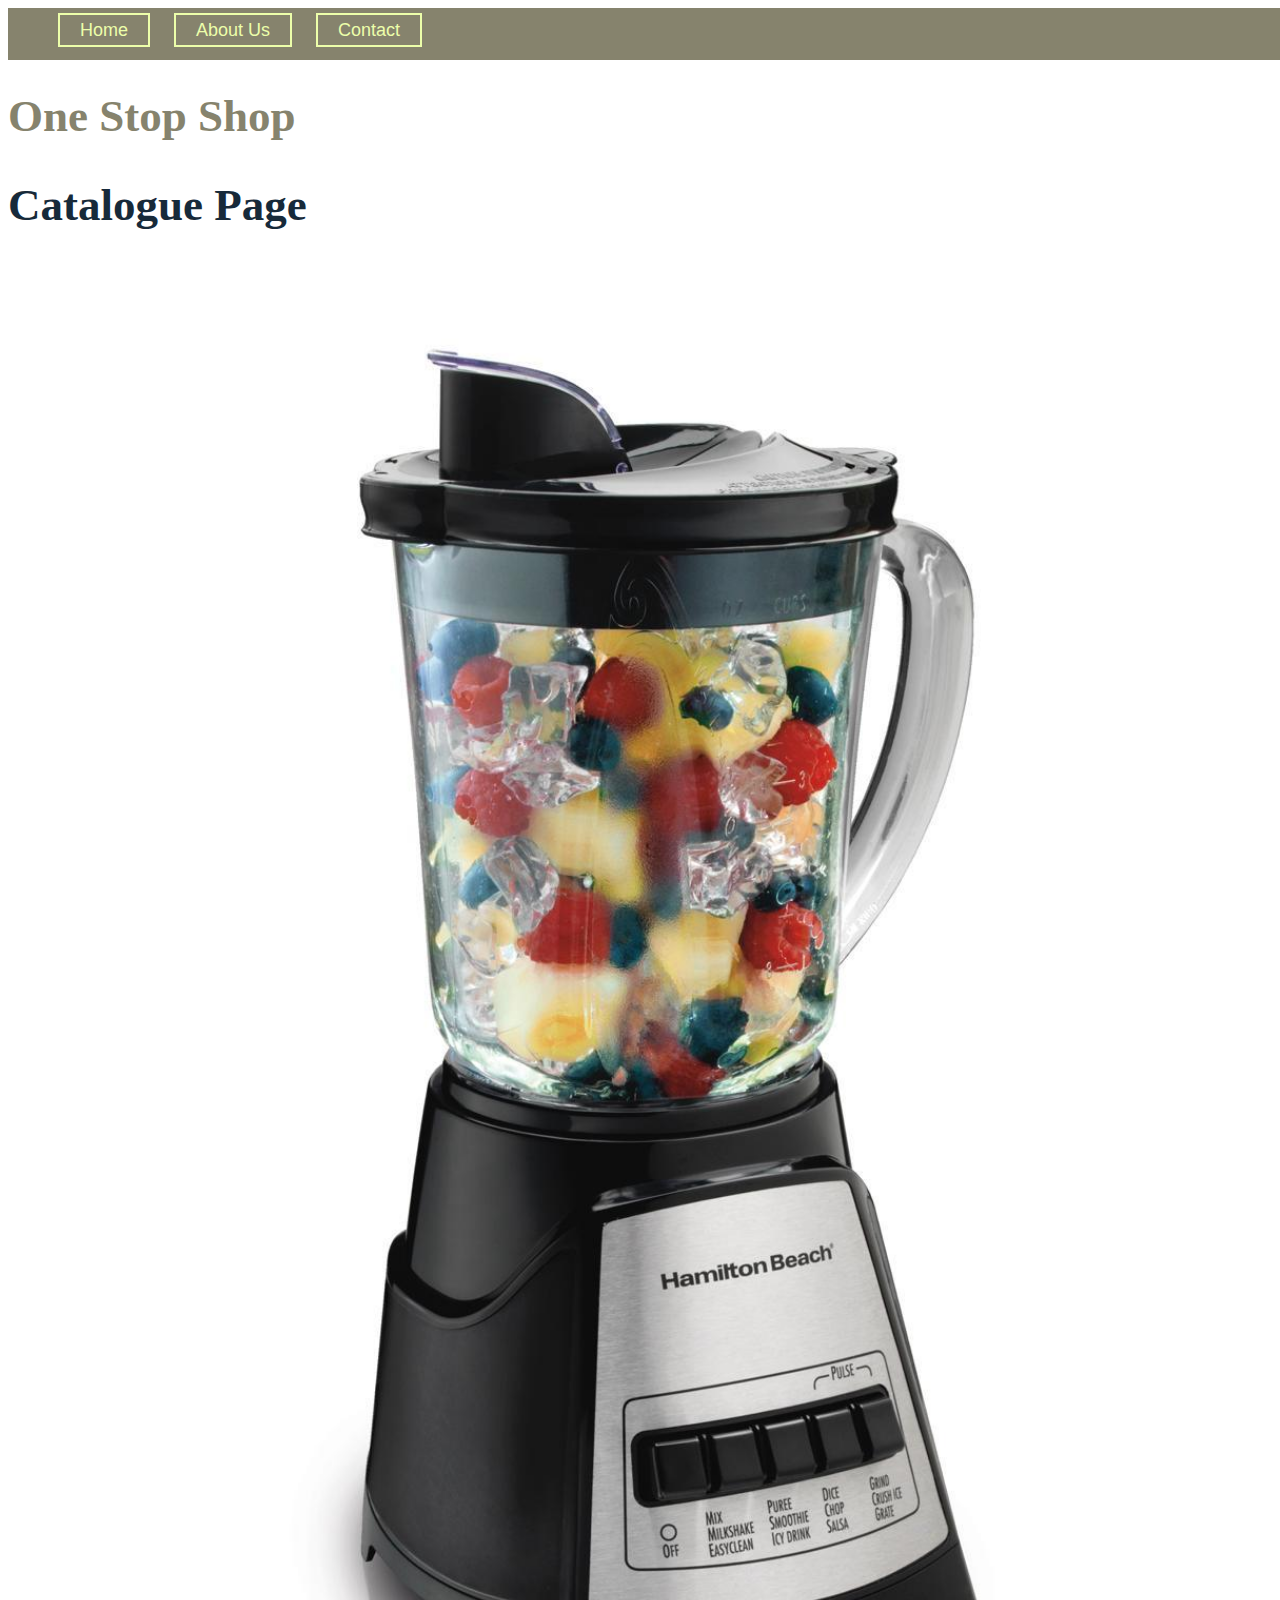
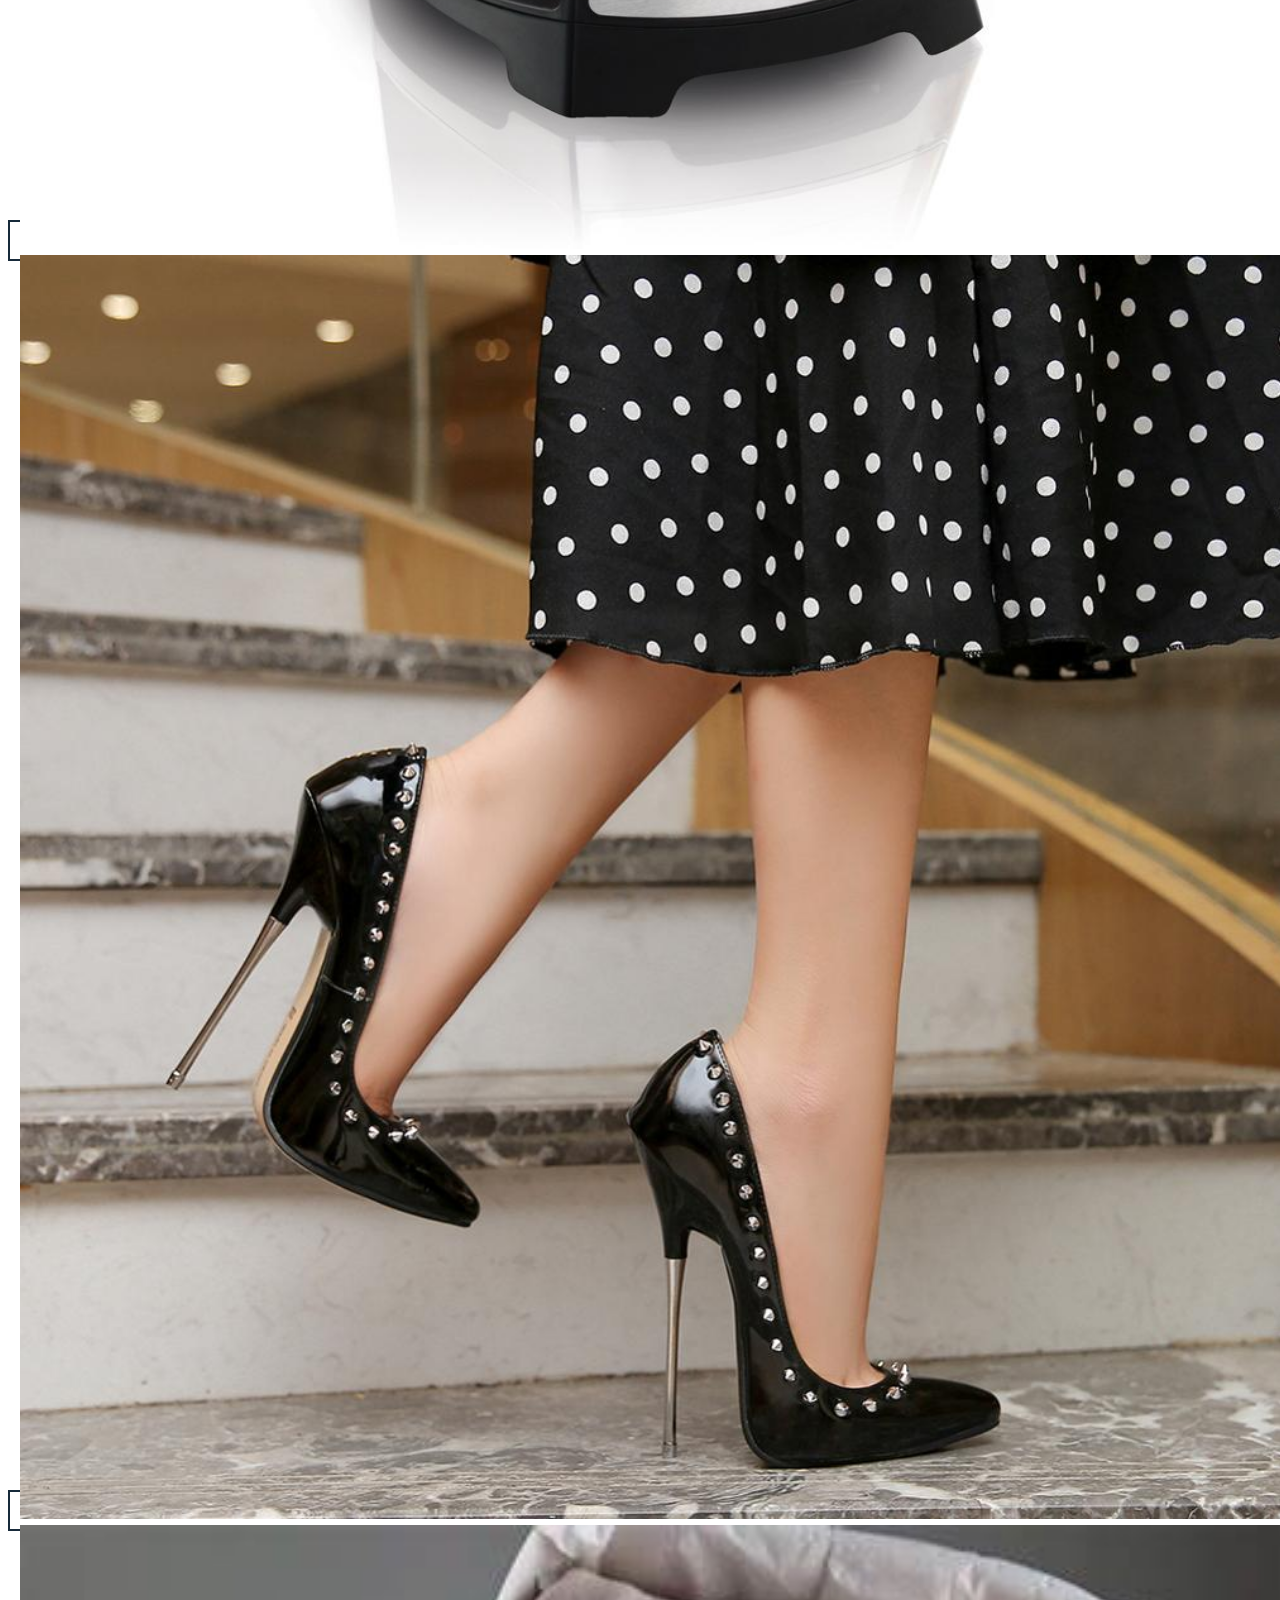
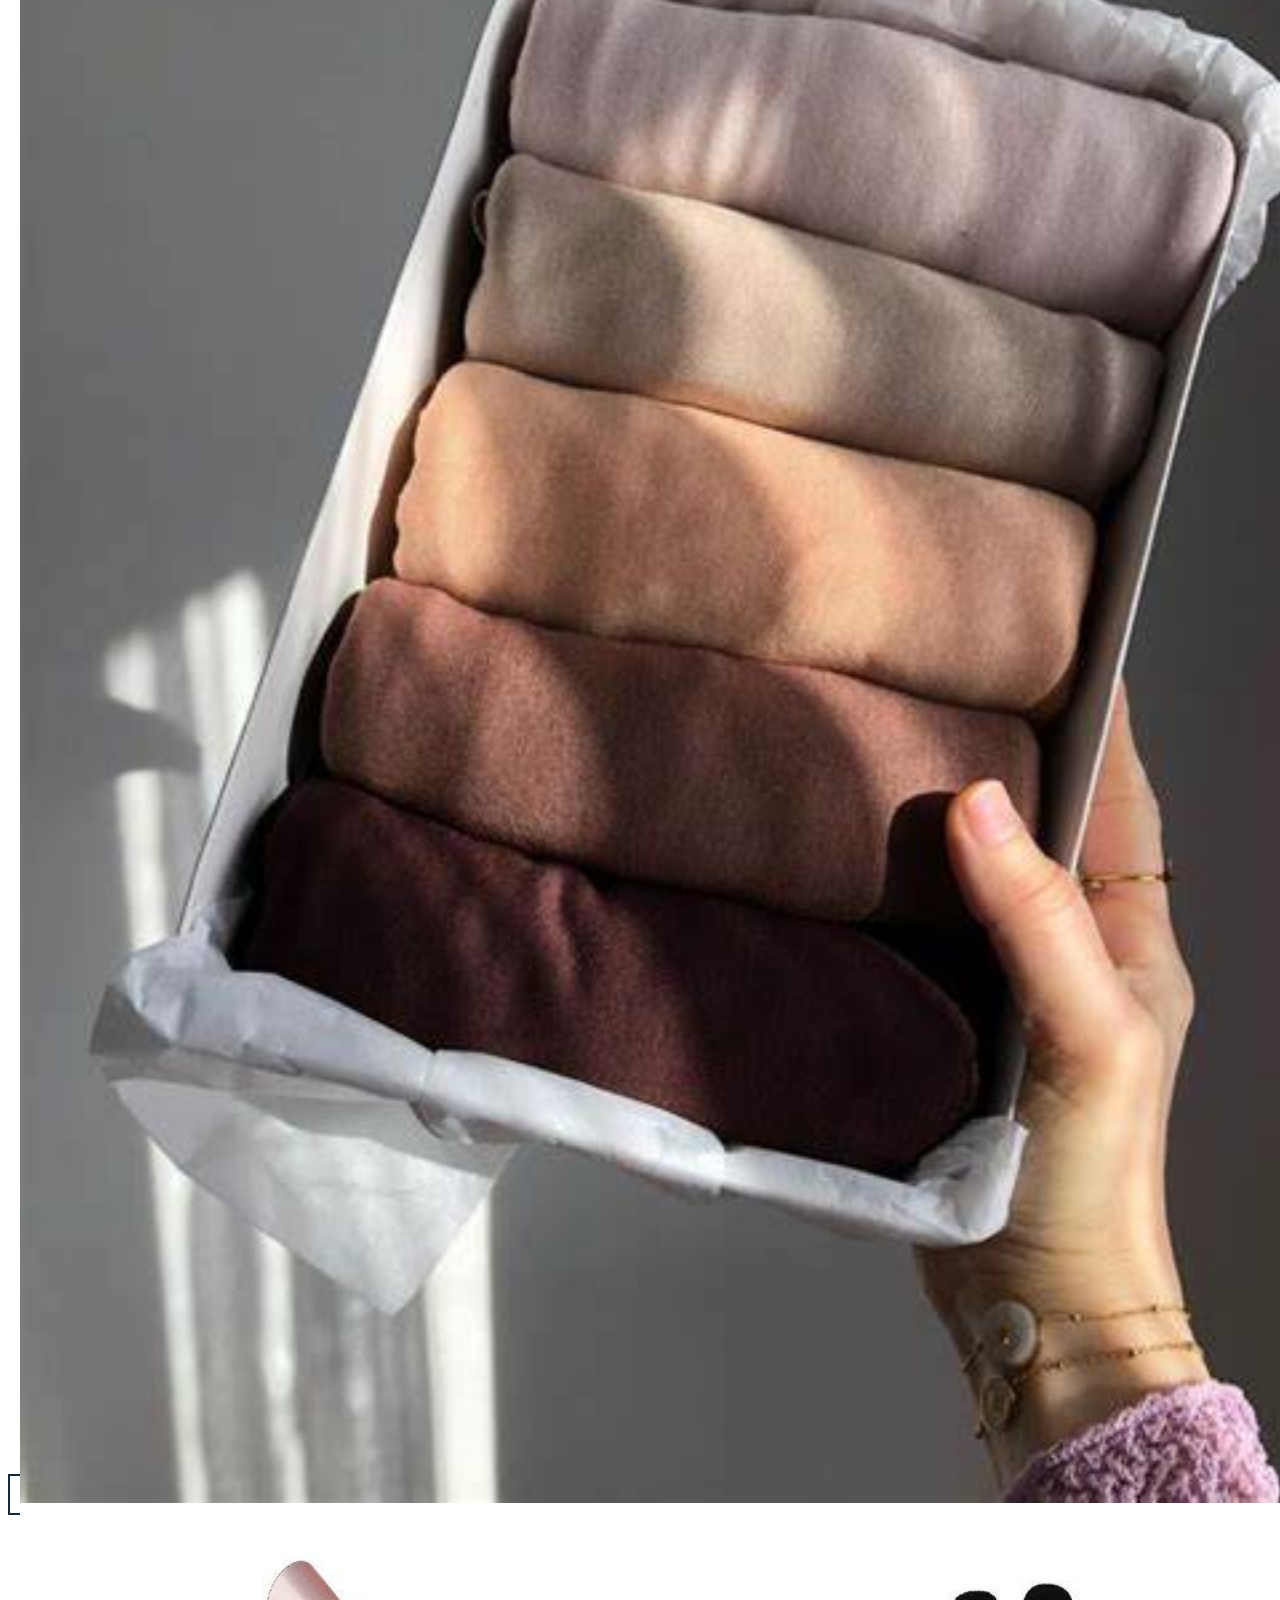
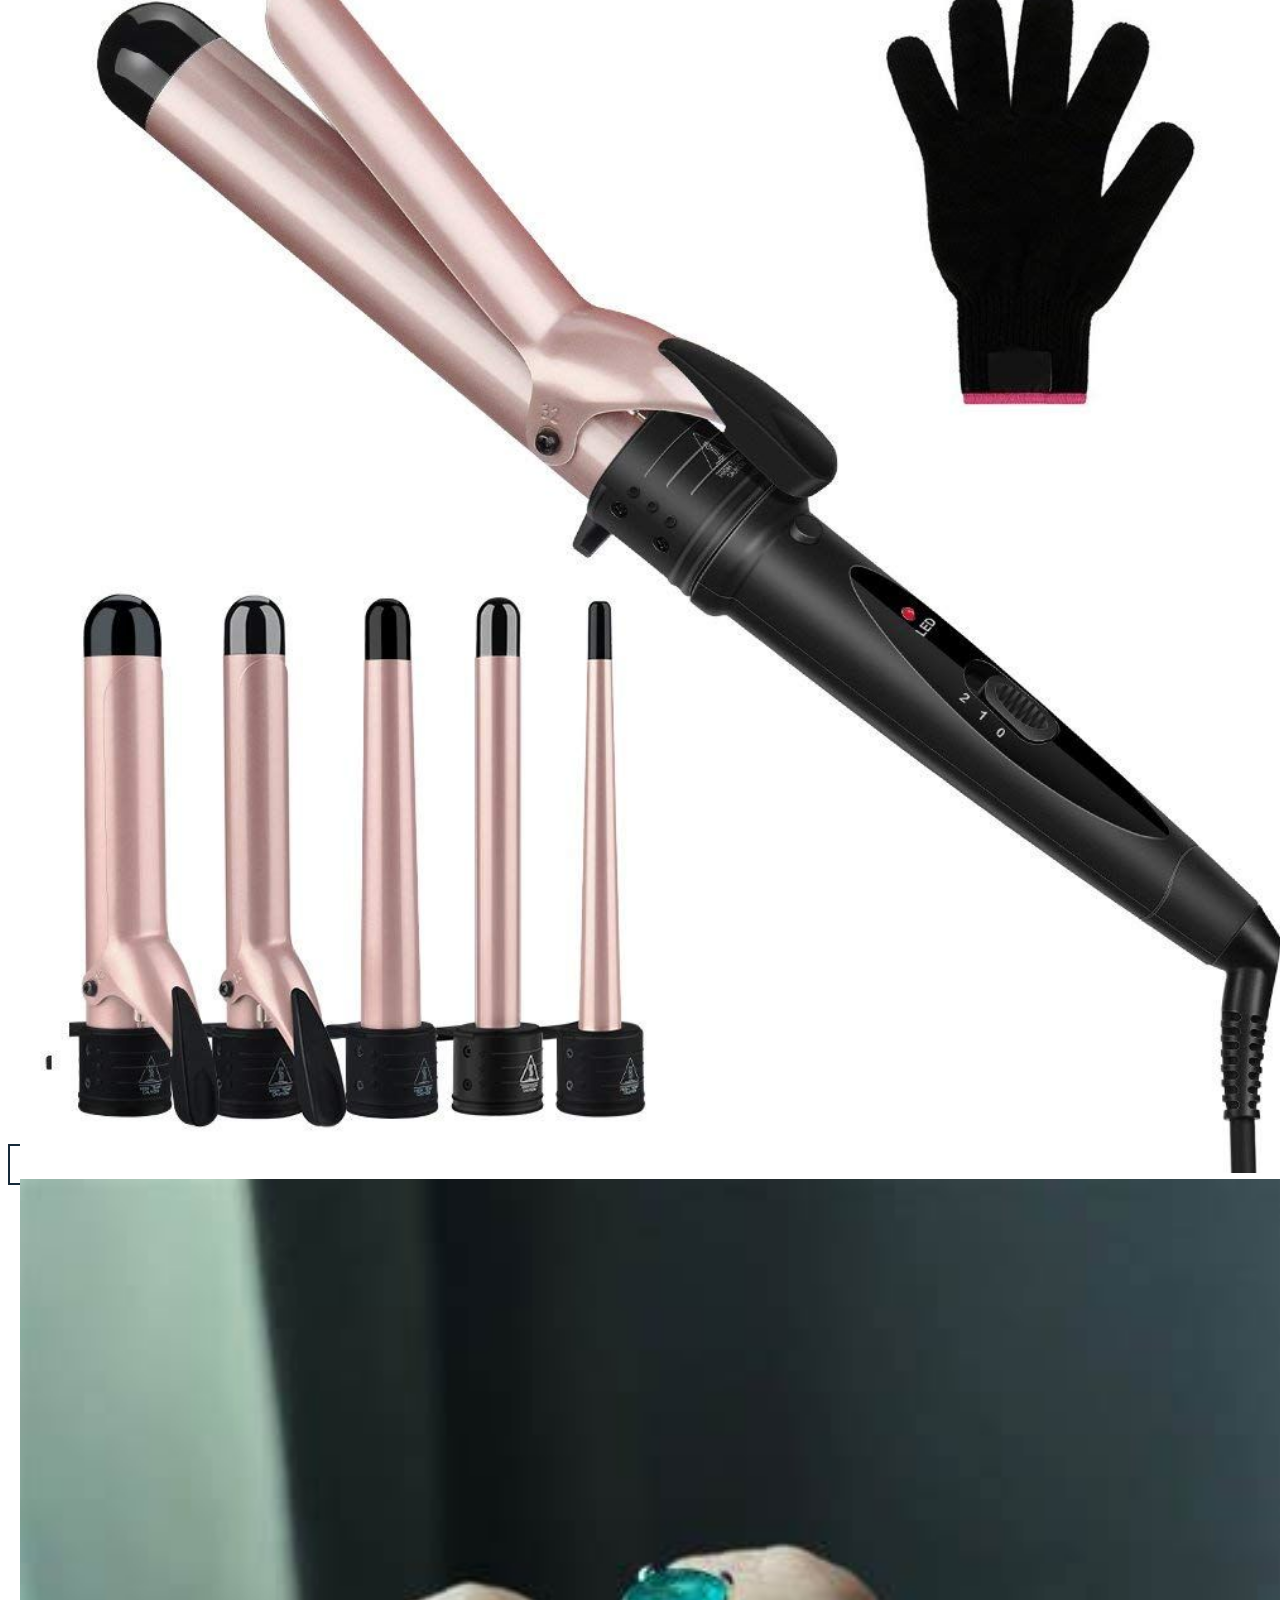
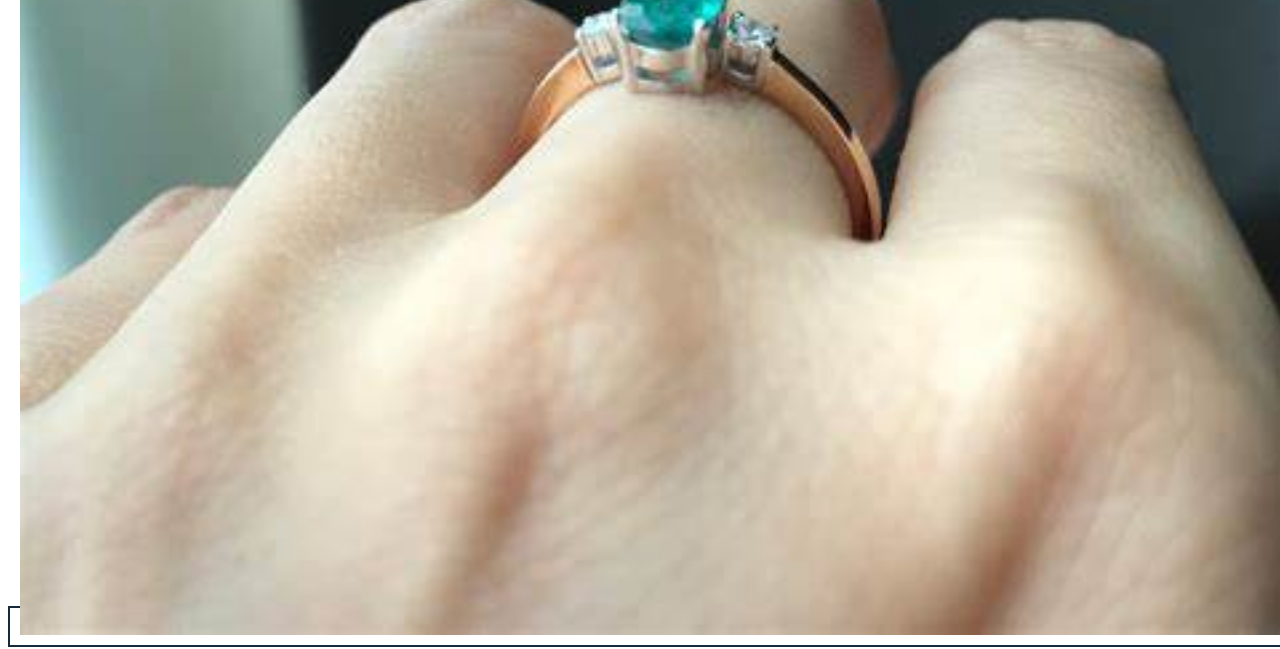
<file: index.html>
<!DOCTYPE html>

<html>
<head>
<link rel="stylesheet" href="style.css">
</head>
<body>
    <div id="menu">
        <a href="index.html">Home</a>
        <a href="about.html">About Us</a>
        <a href="contact.html">Contact</a>
    </div>
<h1>One Stop Shop</h1>
<h2>Catalogue Page</h2>

<div class="gallery">
    <a href="blender1.html"> <img src="images-6/blender1.jpg"/></a>
    <a href="heel1.html"> <img src="images-6/heel1.jpg"/></a>
    <a href="hijab1.html"> <img src="images-6/hijab1.jfif"/></a>
    <a href="hair2.html"> <img src="images-6/hair2.jpg"/></a>
    <a href="ring2.html"> <img src="images-6/ring2.jfif"/></a>
</div>

</body>
</html>
</file>
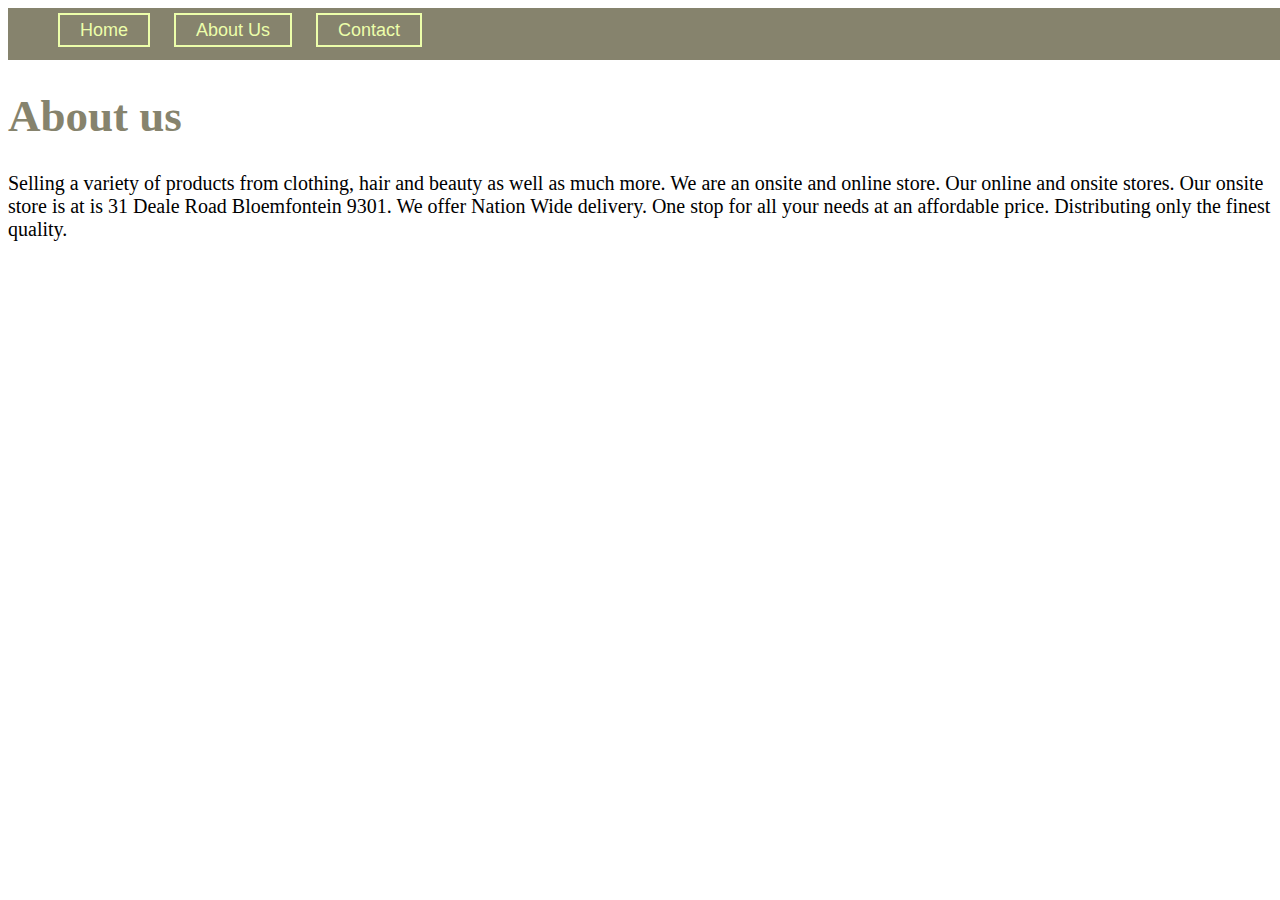
<file: about.html>
<!DOCTYPE html>
<html>
<head>
    <link rel="stylesheet" href="style.css">
</head>
<body>
    <div id="menu">
        <a href="index.html">Home</a>
        <a href="about.html">About Us</a>
        <a href="contact.html">Contact</a>
    </div>

    <h1>About us</h1>
    <p> Selling a variety of products from clothing, hair and beauty as well as much more. We are an onsite and online store.
        Our online and onsite stores. Our onsite store is at is 31 Deale Road Bloemfontein 9301. 
        We offer Nation Wide delivery. One stop for all your needs at an affordable price. Distributing only the finest quality.
    </p>

</body>
</html>
</file>
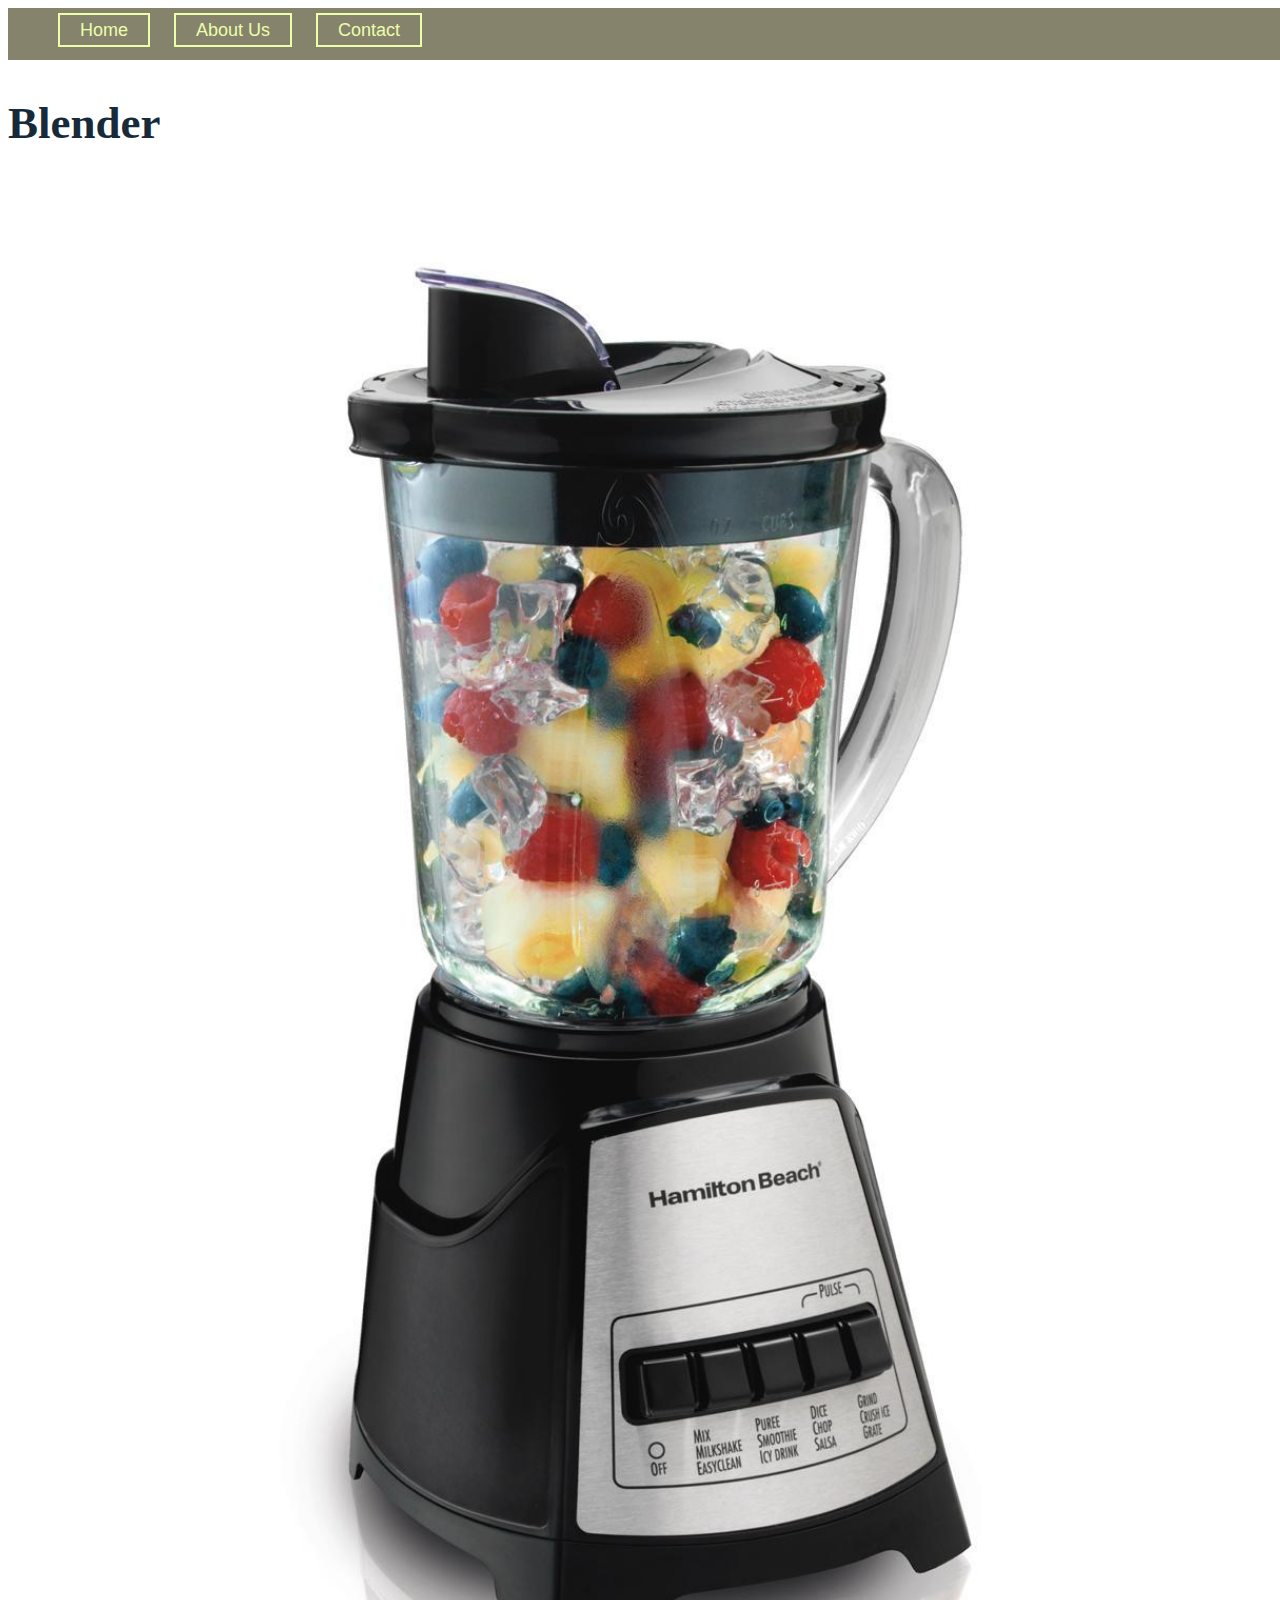
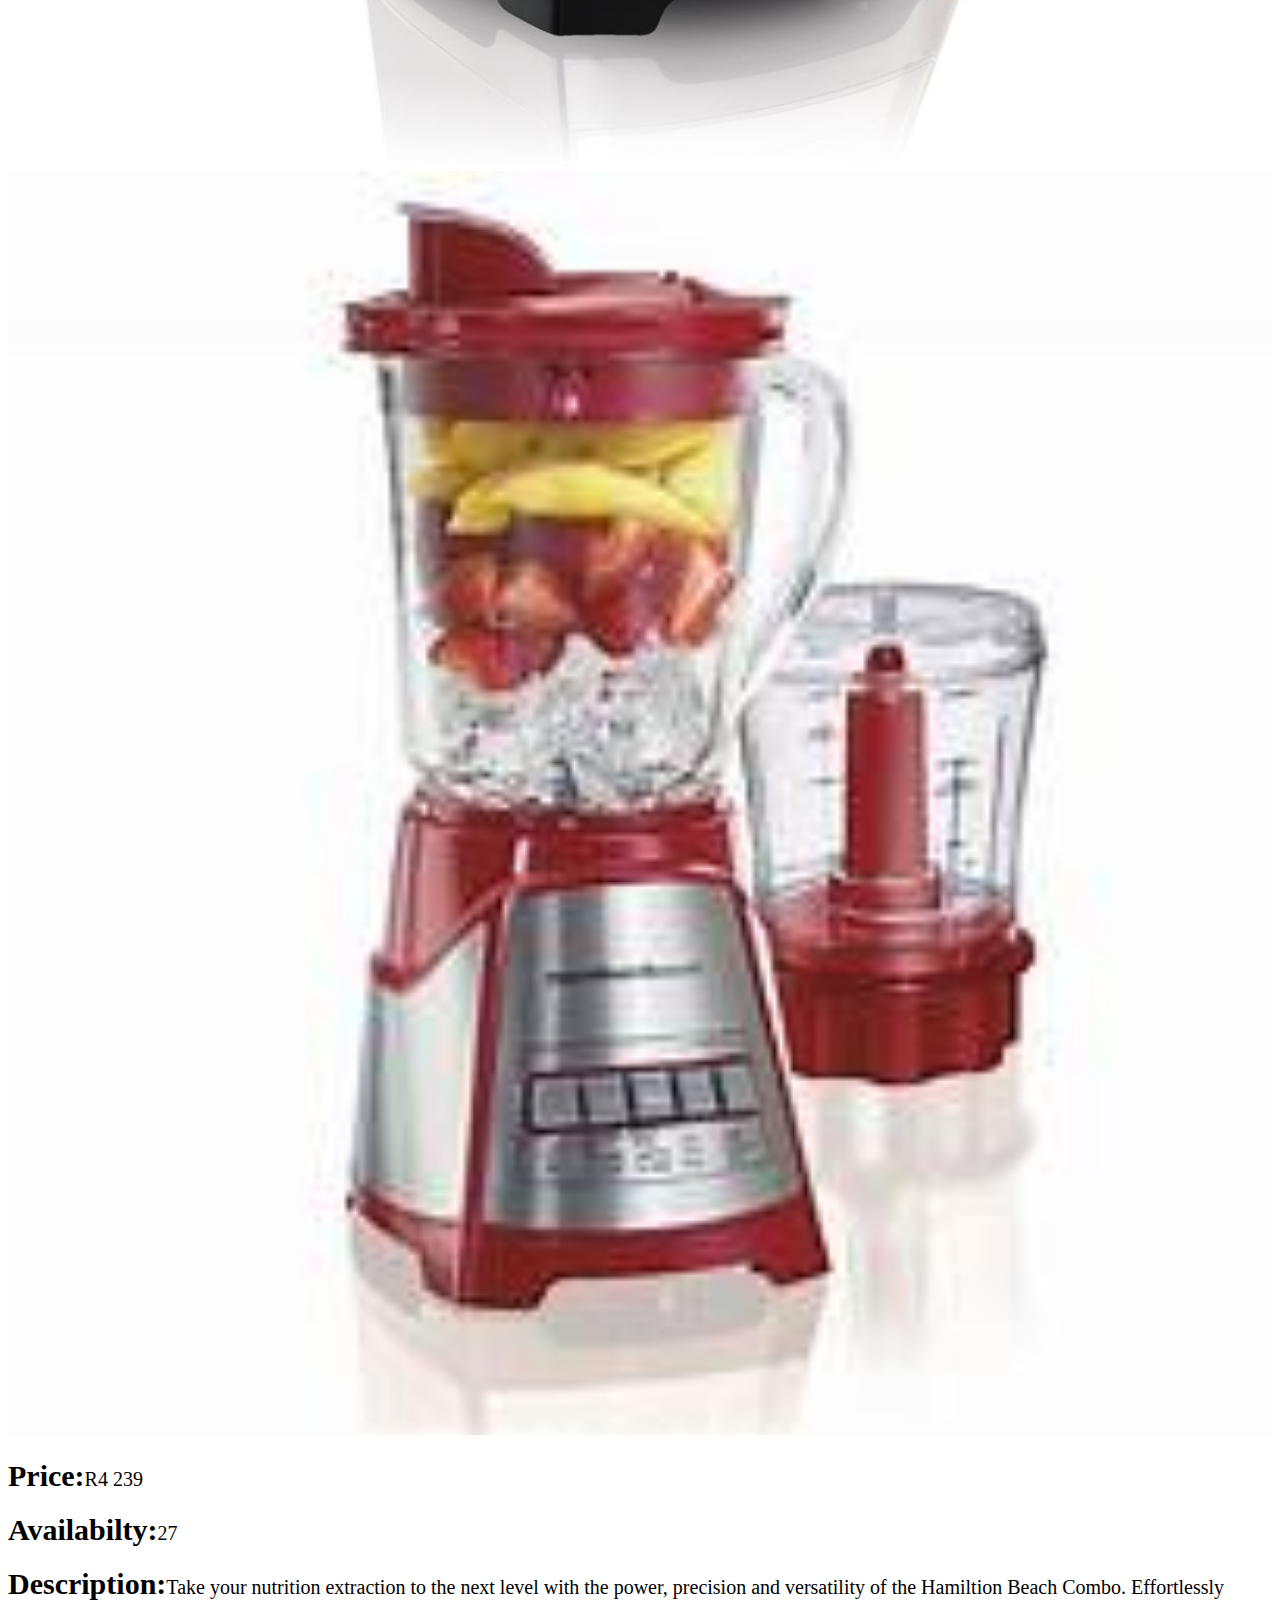
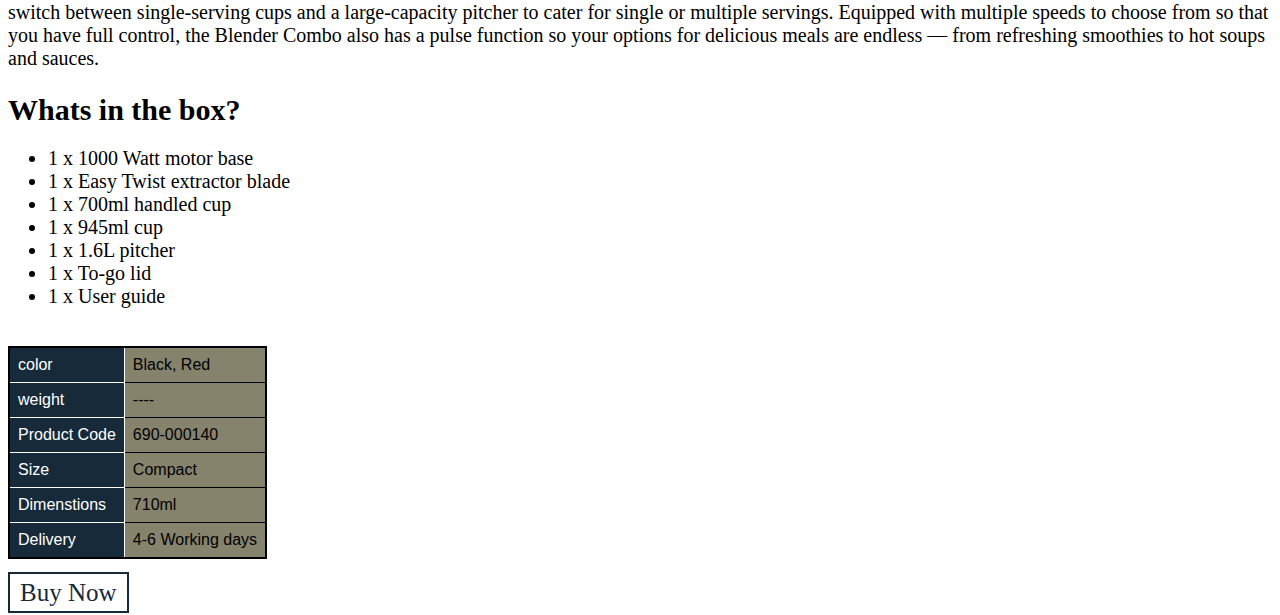
<file: blender1.html>
<!DOCTYPE html>

<html>
<head>
<link rel="stylesheet" href="style.css">
</head>
<body>
    <div id="menu">
        <a href="index.html">Home</a>
        <a href="about.html">About Us</a>
        <a href="contact.html">Contact</a>
    </div>

<h2>Blender</h2>

<div class="gallery">
    <img src="images-6/blender1.jpg"/>
    <img src="images-6/blender4.jfif"/>
</div>
<p><b>Price:</b>R4 239</p>
<p><b>Availabilty:</b>27</p>
<p><b>Description:</b>Take your nutrition extraction to the next level with the power, precision and versatility of the Hamiltion Beach Combo. 
    Effortlessly switch between single-serving cups and a large-capacity pitcher to cater for single or multiple servings. 
    Equipped with multiple speeds to choose from so that you have full control, 
    the Blender Combo also has a pulse function so your options for delicious meals are endless — from refreshing smoothies to hot soups and sauces.
    </br></br>
<b>Whats in the box?</b>
<ul>
    <li>1 x 1000 Watt motor base</li>
    <li>1 x Easy Twist extractor blade</li>
    <li>1 x 700ml handled cup</li>
    <li>1 x 945ml cup</li>
    <li>1 x 1.6L pitcher</li>
    <li>1 x To-go lid</li>
    <li>1 x User guide</li>
</ul>
</br>
<table border="1">
<tr>
    <td>color</td>
    <td>Black, Red</td>
</tr>

<tr>
    <td>weight</td>
    <td>----</td>
</tr>

<tr>
    <td>Product Code</td>
    <td>690-000140</td>
</tr>

<tr>
    <td>Size</td>
    <td>Compact</td>
</tr>

<tr>
<td>Dimenstions</td>
<td>710ml</td>
</tr>

<tr>
<td>Delivery</td>
<td>4-6 Working days</td>
</tr>
</table>
 </p>


 <a href="payments-blender.html">Buy Now</a>

</body>
</html>
</file>
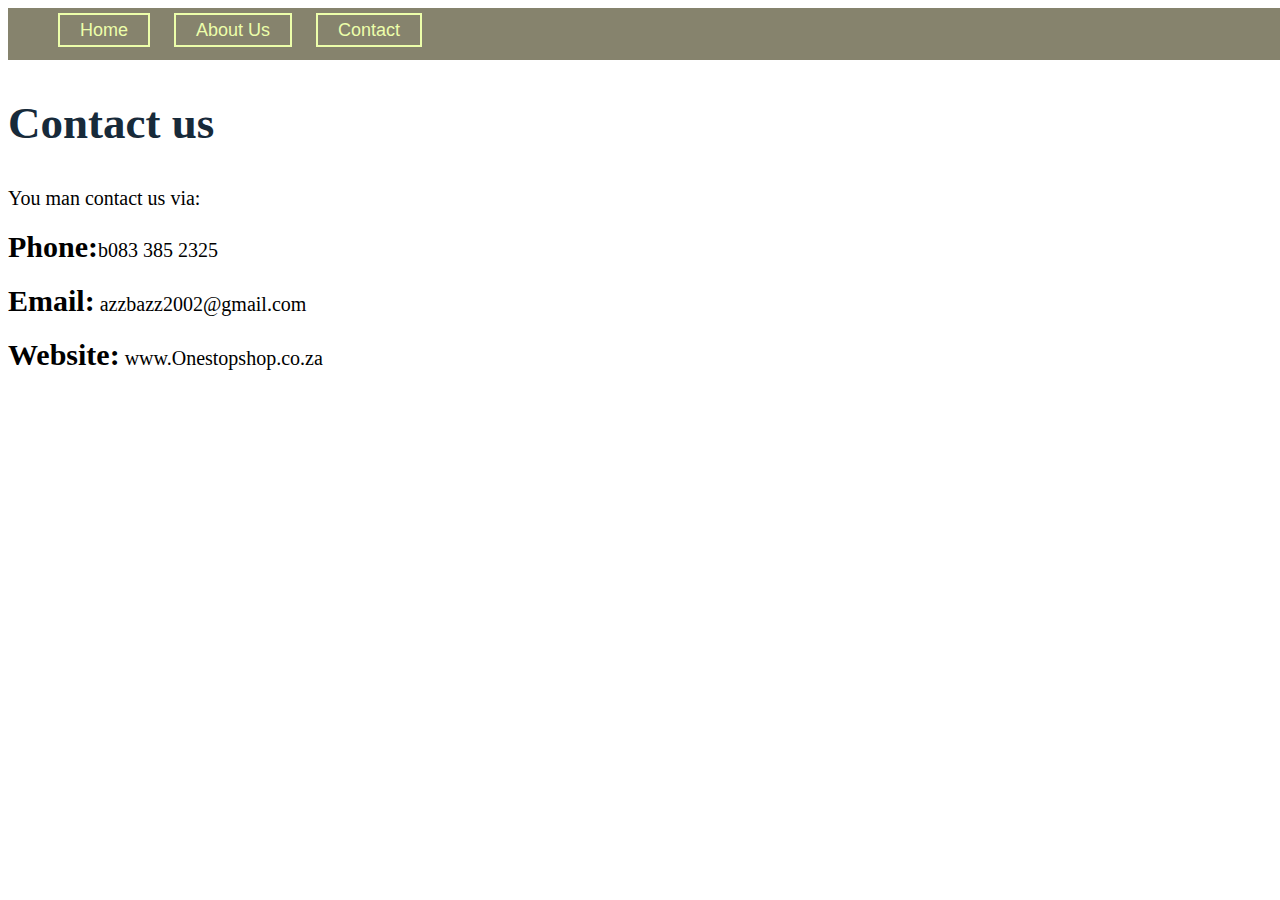
<file: contact.html>
<!DOCTYPE html>
<html>
<head>
    <link rel="stylesheet" href="style.css">
</head>
<body>
    <div id="menu">
        <a href="index.html">Home</a>
        <a href="about.html">About Us</a>
        <a href="contact.html">Contact</a>
    </div>
    
    <h2>Contact us</h2>
    <p>You man contact us via:</p>
    <p><b>Phone:</b>b083 385 2325</p>
    <p><b>Email:</b> azzbazz2002@gmail.com</p>
    <p><b>Website:</b> www.Onestopshop.co.za</p>
</body>
</html>
</file>
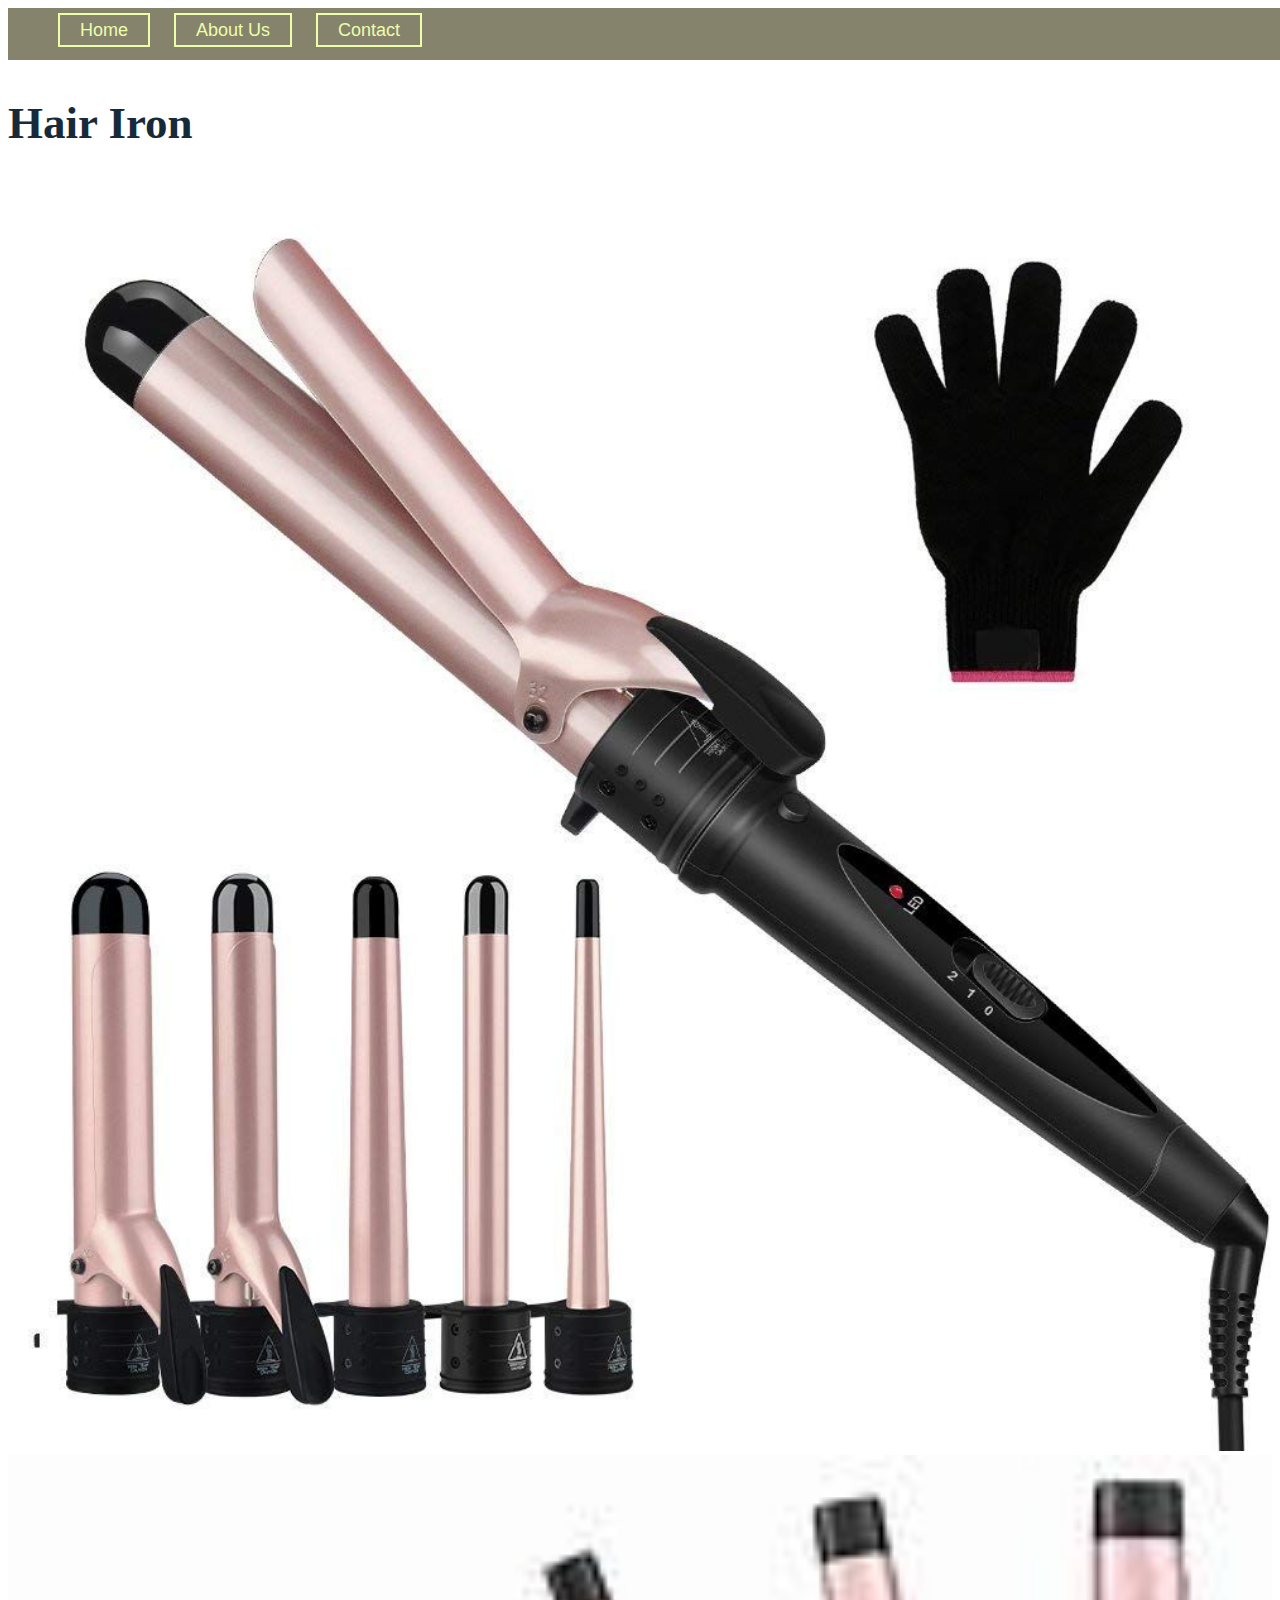
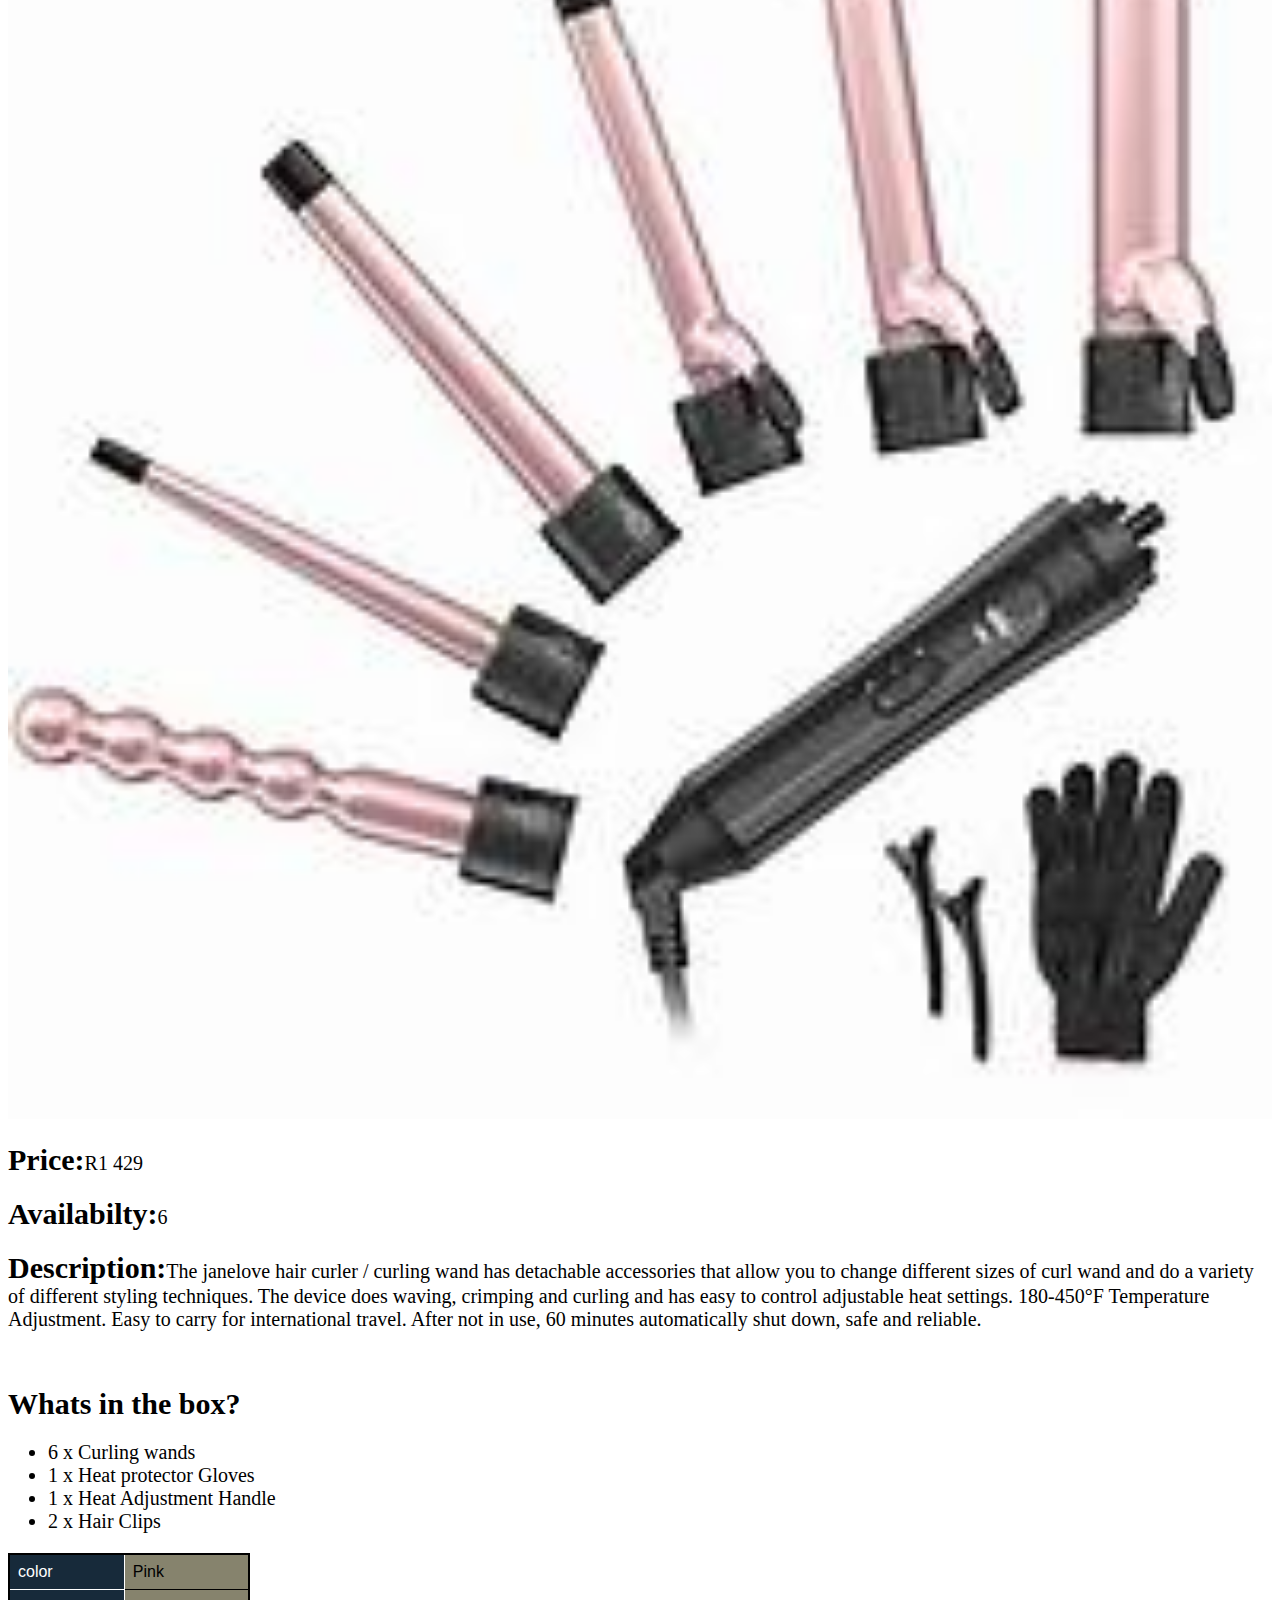
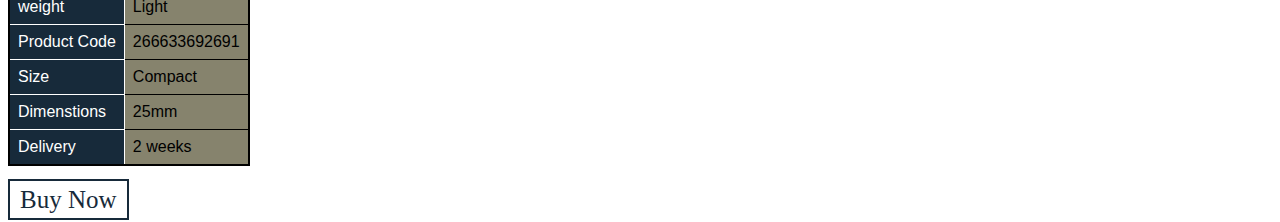
<file: hair2.html>
<!DOCTYPE html>

<html>
<head>
<link rel="stylesheet" href="style.css">
</head>
<body>
    <div id="menu">
        <a href="index.html">Home</a>
        <a href="about.html">About Us</a>
        <a href="contact.html">Contact</a>
    </div>

<h2>Hair Iron</h2>

<div class="gallery">
    <img src="images-6/hair2.jpg"/>
    <img src="images-6/hair3.jfif"/>
</div>
<p><b>Price:</b>R1 429</p>
<p><b>Availabilty:</b>6</p>
<p><b>Description:</b>The janelove hair curler / curling wand 
      has detachable accessories that allow you to change different sizes of curl wand and do a variety of different styling techniques.
      The device does waving, crimping and curling and has easy to control adjustable heat settings.
      180-450°F Temperature Adjustment. Easy to carry for international travel. 
      After not in use, 60 minutes automatically shut down, safe and reliable.  </p>
    </br></br>

    <b>Whats in the box?</b>
    <ul>
        <li>6 x Curling wands</li>
        <li>1 x Heat protector Gloves</li>
        <li>1 x Heat Adjustment Handle</li>
        <li>2 x Hair Clips</li>
    </ul>
    <table border="1">
        <tr>
            <td>color</td>
            <td>Pink</td>
        </tr>
        
        <tr>
            <td>weight</td>
            <td>Light</td>
        </tr>
        
        <tr>
            <td>Product Code</td>
            <td>266633692691</td>
        </tr>
        
        <tr>
            <td>Size</td>
            <td>Compact</td>
        </tr>
        
        <tr>
        <td>Dimenstions</td>
        <td>25mm</td>
        </tr>
        
        <tr>
        <td>Delivery</td>
        <td>2 weeks</td>
        </tr>
        </table>
         </p>
         <a href="payments-hair.html">Buy Now</a>     
</body>
</html>
</file>
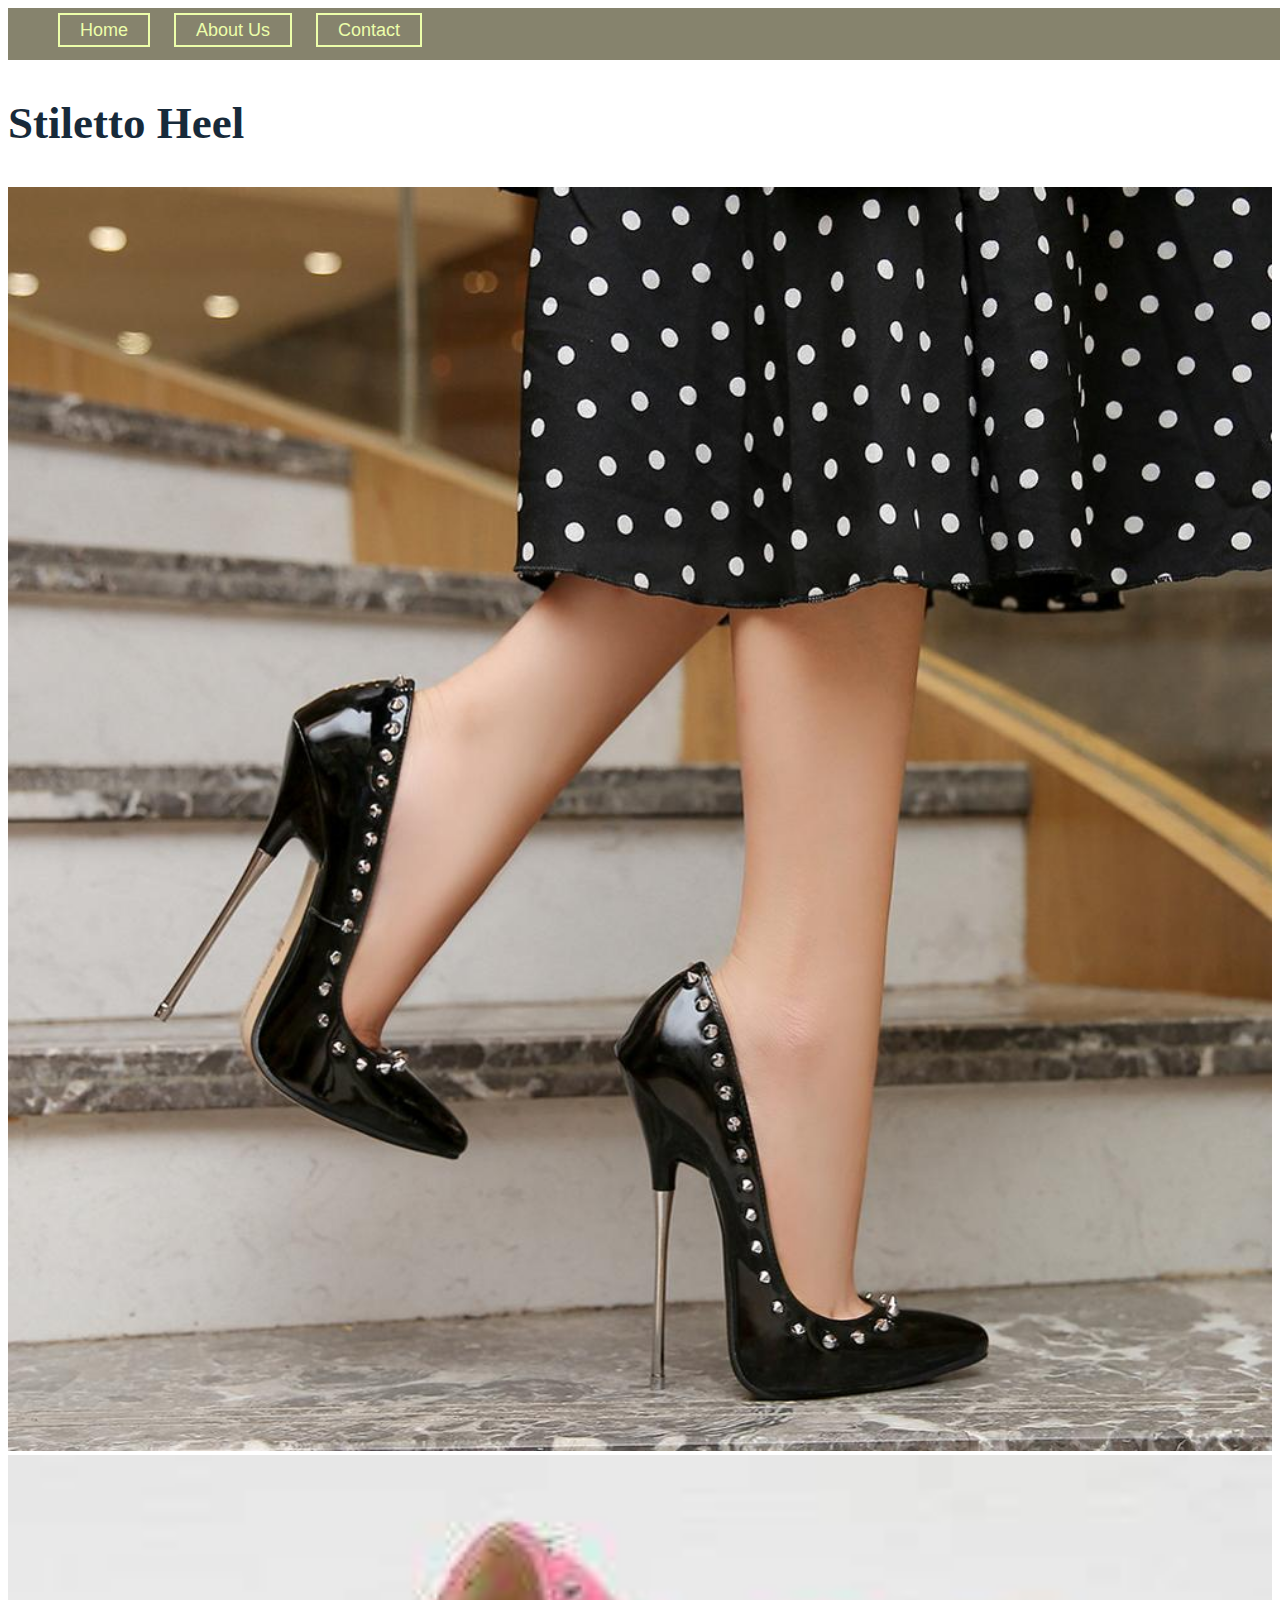
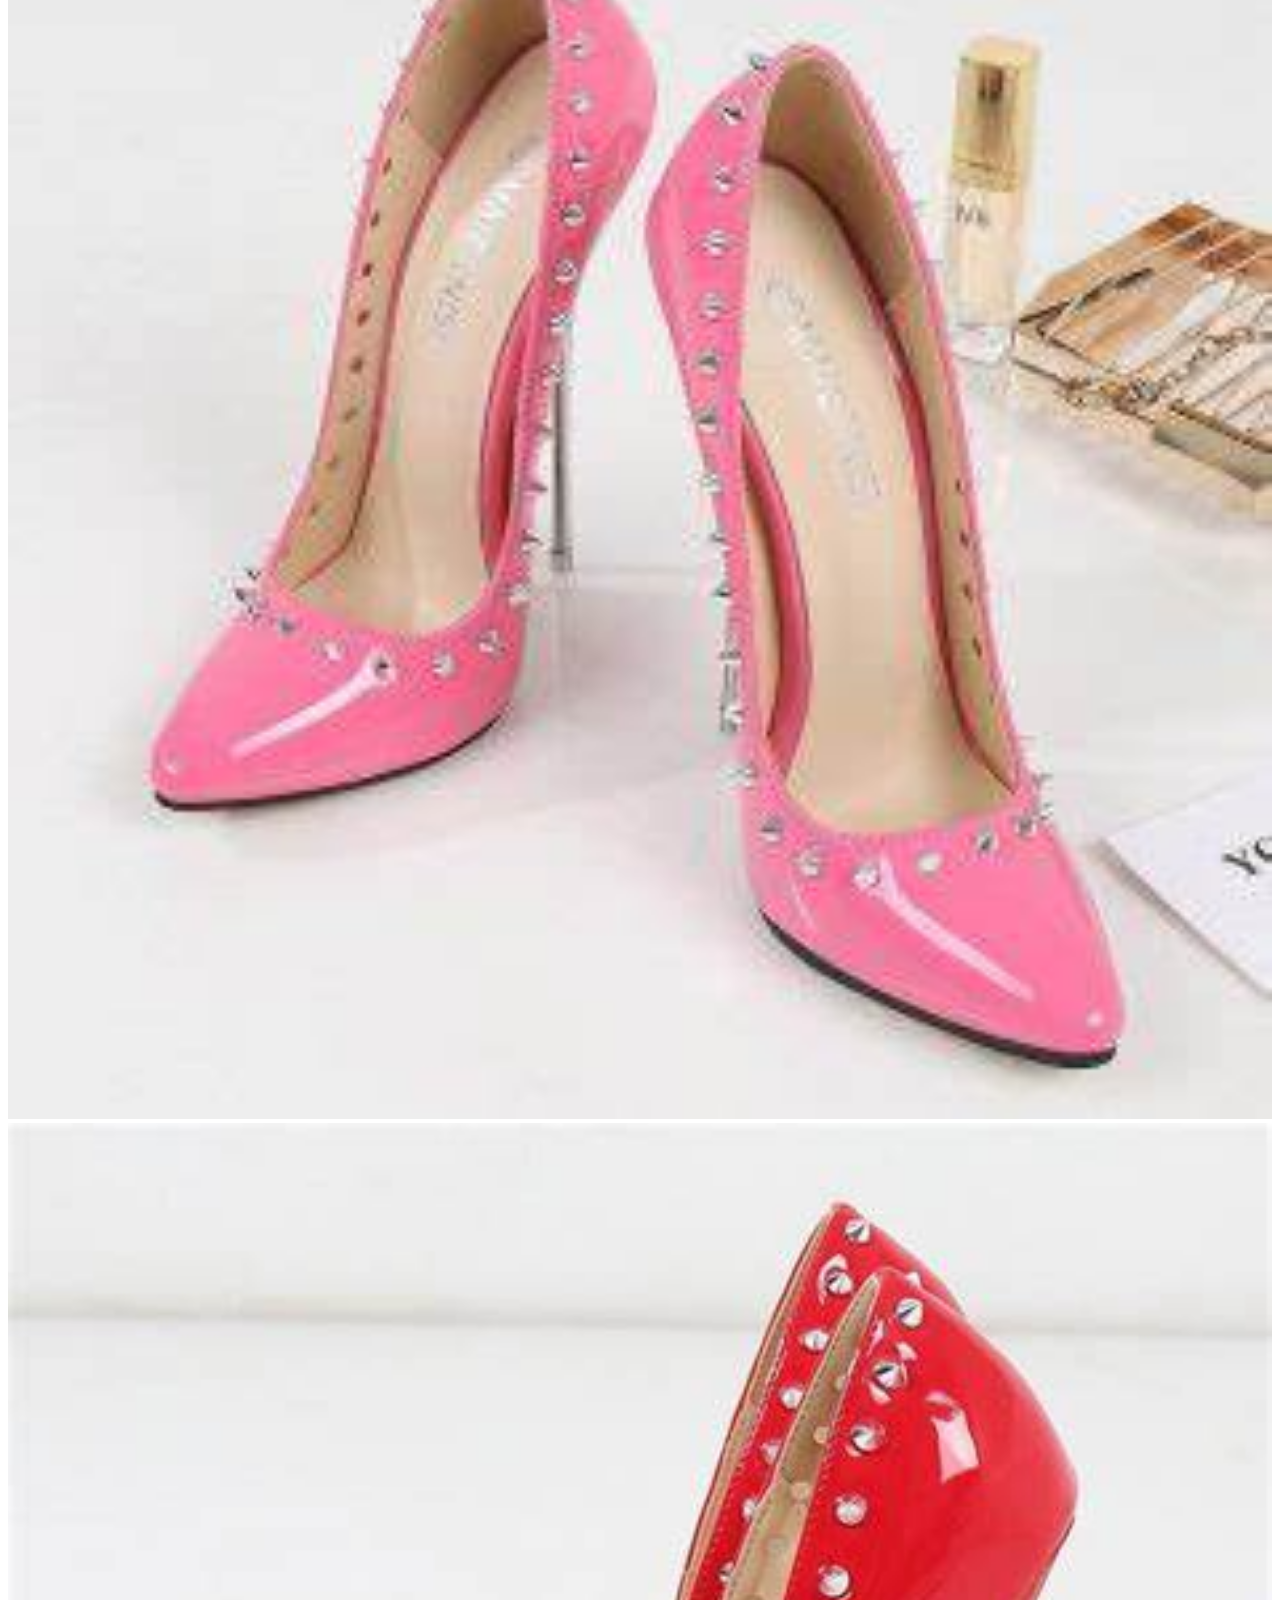
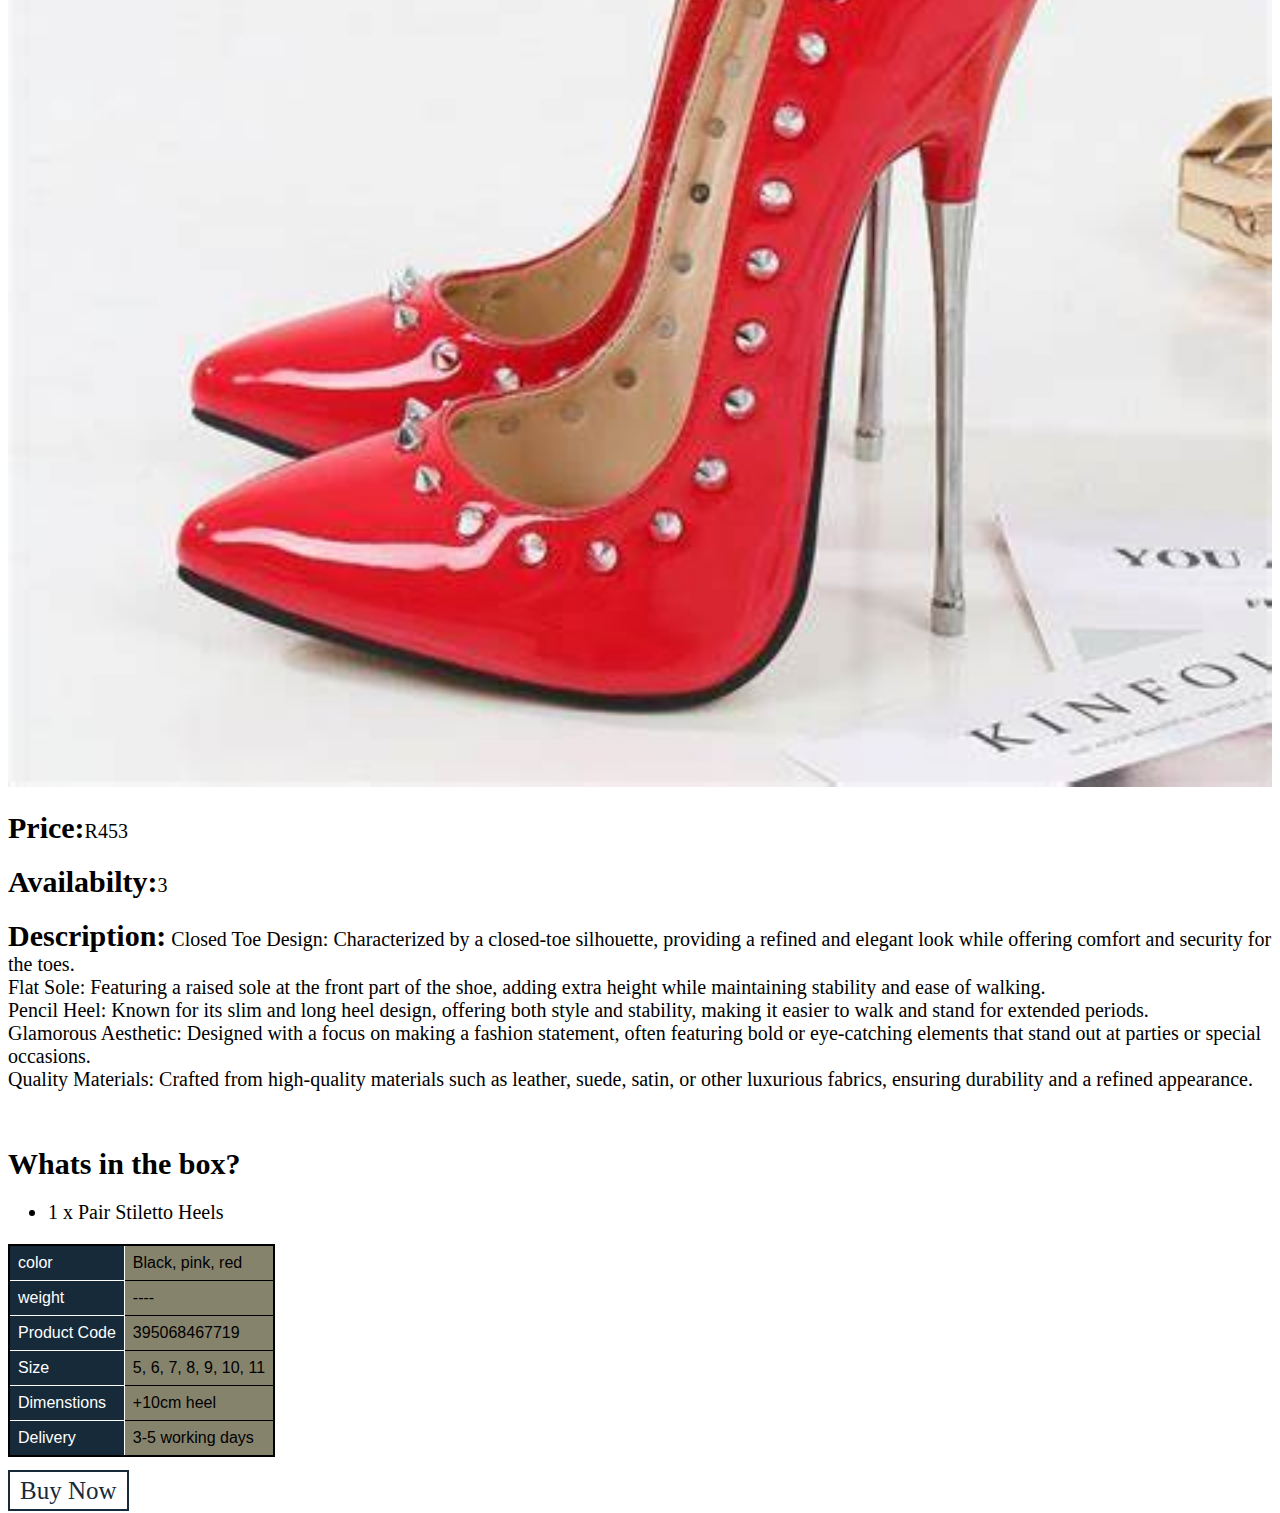
<file: heel1.html>
<!DOCTYPE html>

<html>
<head>
<link rel="stylesheet" href="style.css">
</head>
<body>
    <div id="menu">
        <a href="index.html">Home</a>
        <a href="about.html">About Us</a>
        <a href="contact.html">Contact</a>
    </div>

<h2>Stiletto Heel</h2>

<div class="gallery">
    <img src="images-6/heel1.jpg"/>
    <img src="images-6/heel3.jfif"/>
    <img src="images-6/heel4.jfif">
</div>

<p><b>Price:</b>R453</p>
<p><b>Availabilty:</b>3</p>
<p><b>Description:</b> Closed Toe Design: Characterized by a closed-toe silhouette, providing a refined and elegant look while offering comfort and security for the toes.</br>
    Flat Sole: Featuring a raised sole at the front part of the shoe, adding extra height while maintaining stability and ease of walking.</br>
    Pencil Heel: Known for its slim and long heel design, offering both style and stability, making it easier to walk and stand for extended periods.</br>
    Glamorous Aesthetic: Designed with a focus on making a fashion statement, often featuring bold or eye-catching elements that stand out at parties or special occasions.</br>
    Quality Materials: Crafted from high-quality materials such as leather, suede, satin, or other luxurious fabrics, ensuring durability and a refined appearance.</p>

</br></br>
<b>Whats in the box?</b>
<ul>
    <li>1 x Pair Stiletto Heels</li>
   
</ul>
<table border="1">
    <tr>
        <td>color</td>
        <td>Black, pink, red</td>
    </tr>
    
    <tr>
        <td>weight</td>
        <td>----</td>
    </tr>
    
    <tr>
        <td>Product Code</td>
        <td>395068467719</td>
    </tr>
    
    <tr>
        <td>Size</td>
        <td>5, 6, 7, 8, 9, 10, 11</td>
    </tr>
    
    <tr>
    <td>Dimenstions</td>
    <td>+10cm heel</td>
    </tr>
    
    <tr>
    <td>Delivery</td>
    <td>3-5 working days</td>
    </tr>
    </table>
     </p>

     <a href="payments-heels.html">Buy Now</a>
</body>
</html>
</file>
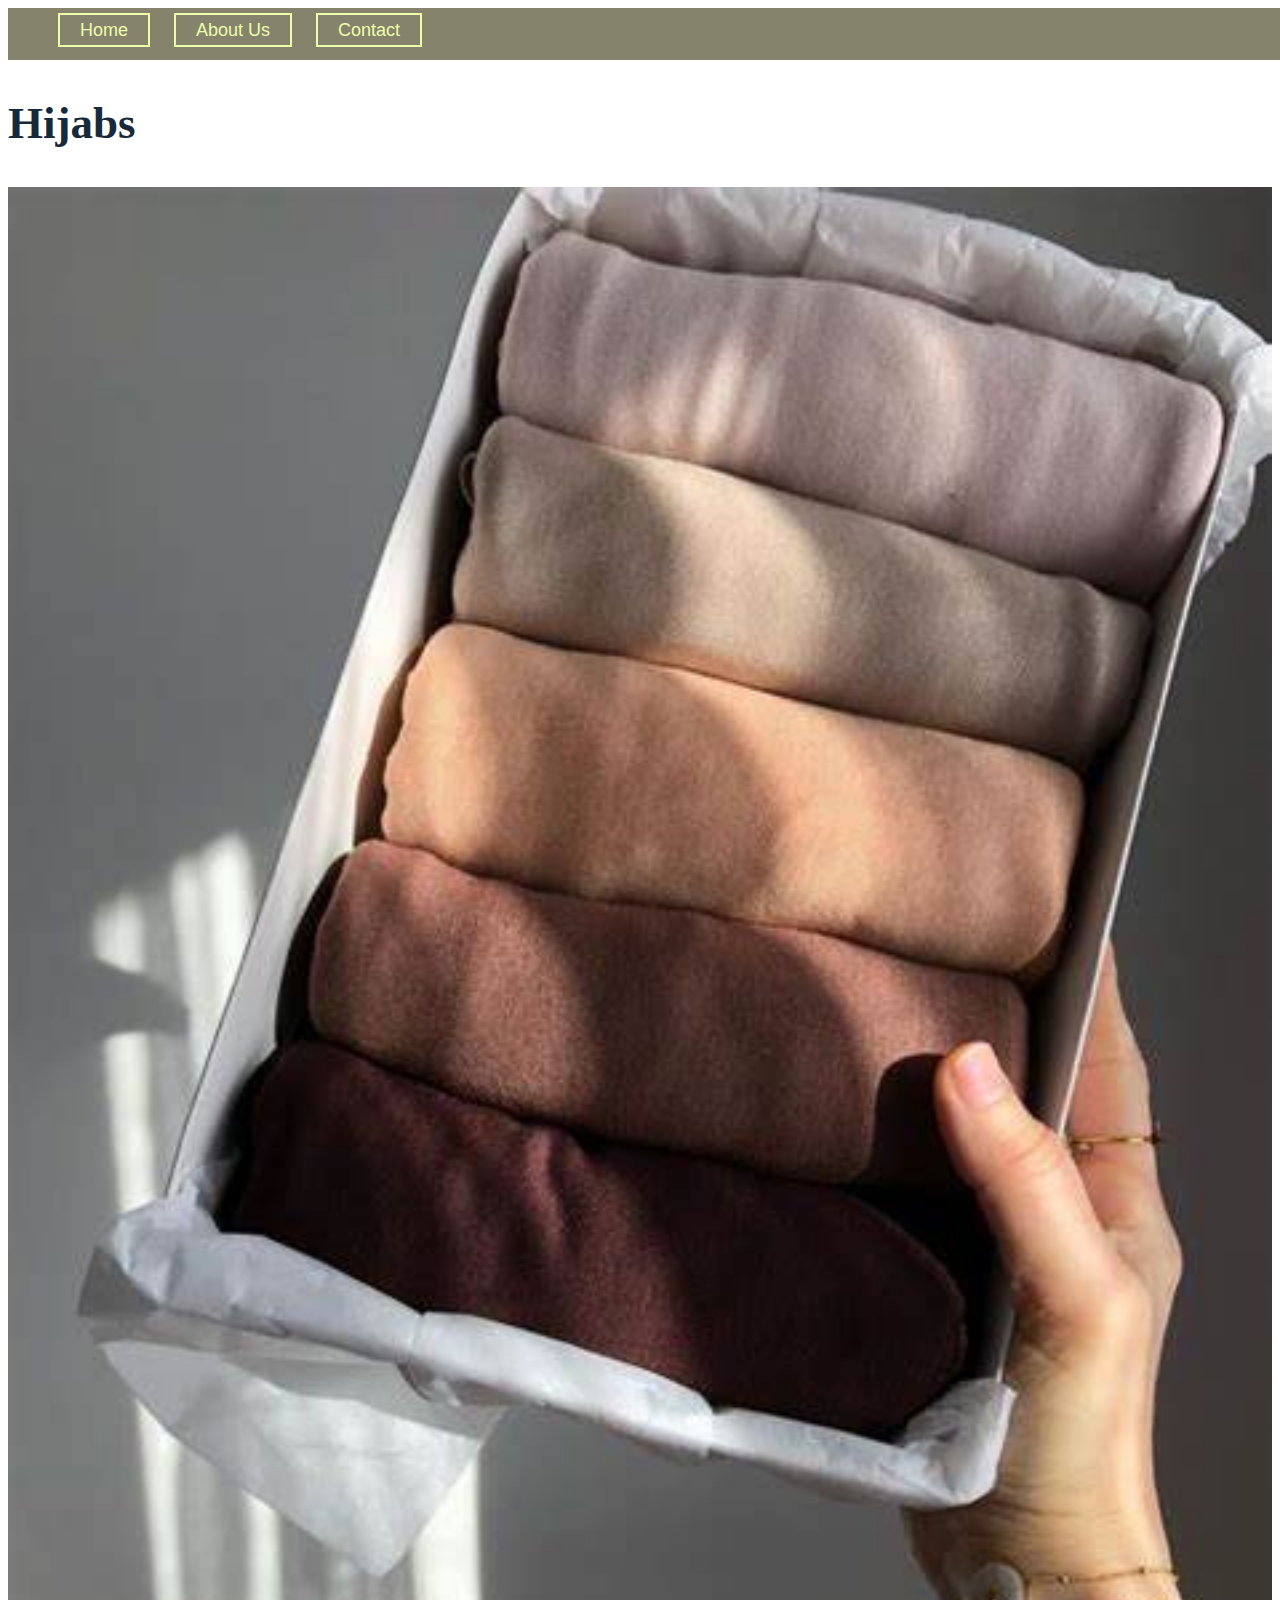
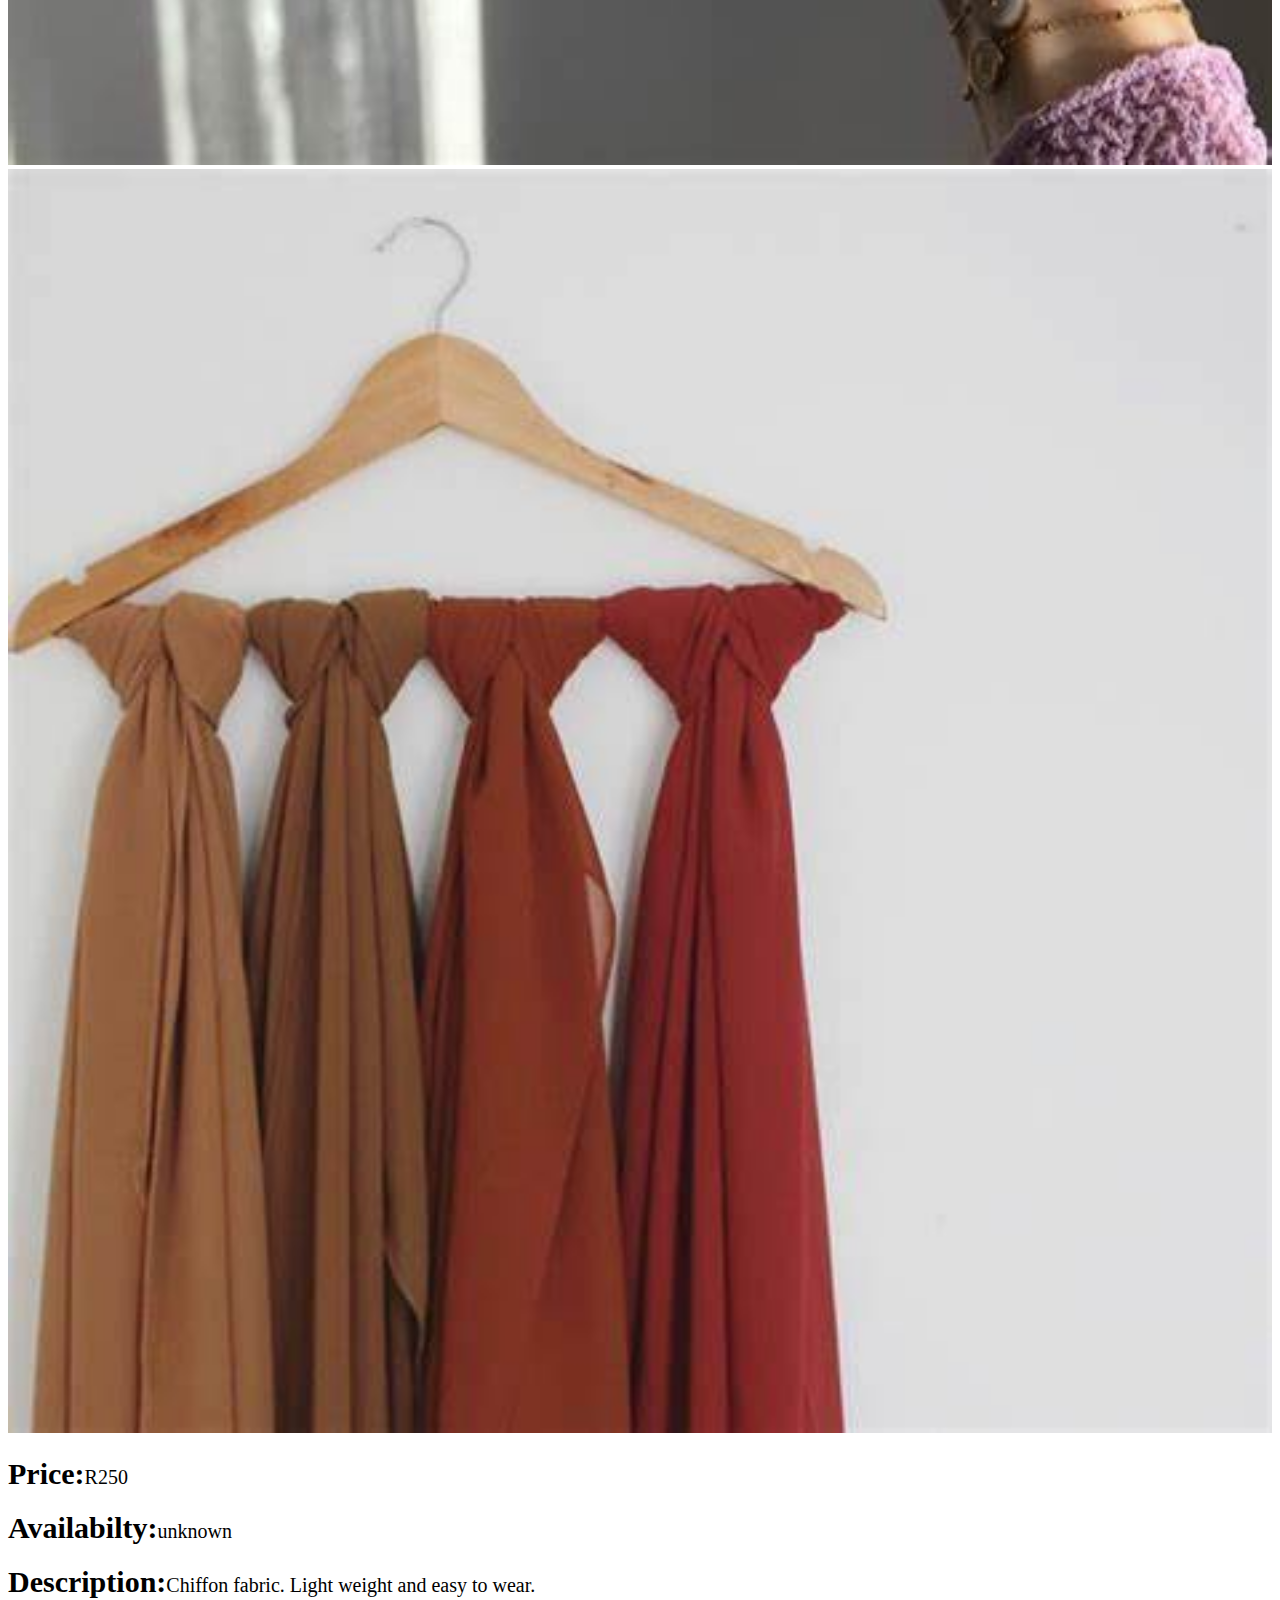
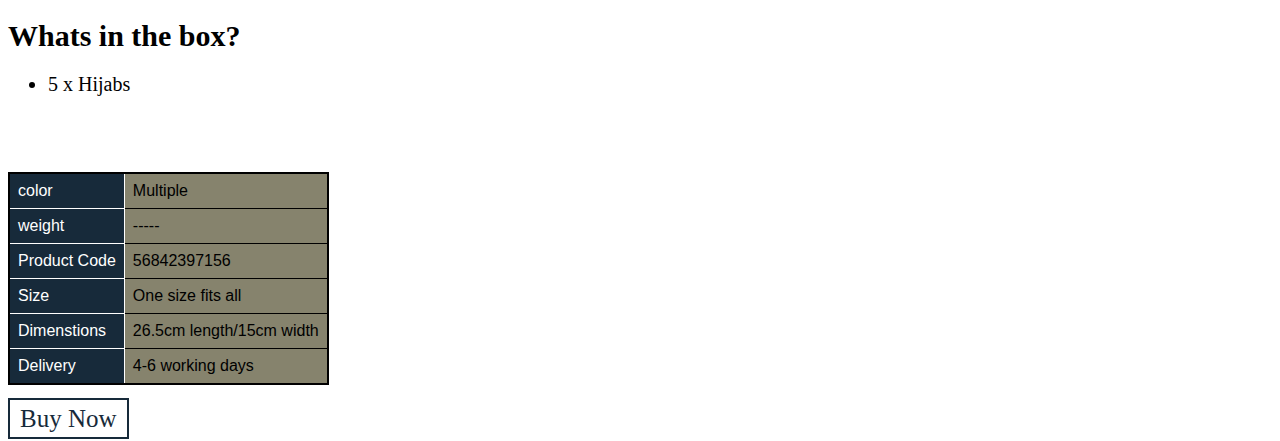
<file: hijab1.html>
<!DOCTYPE html>

<html>
<head>
<link rel="stylesheet" href="style.css">
</head>
<body>
    <div id="menu">
        <a href="index.html">Home</a>
        <a href="about.html">About Us</a>
        <a href="contact.html">Contact</a>
    </div>

<h2>Hijabs</h2>

<div class="gallery">
    <img src="images-6/hijab1.jfif"/>
    <img src="images-6/hijab2.jfif"/>
</div>

<p><b>Price:</b>R250</p>
<p><b>Availabilty:</b>unknown</p>
<p><b>Description:</b>Chiffon fabric. Light weight and easy to wear. </p>

<b>Whats in the box?</b>
<ul>
    <li>5 x Hijabs</li>
   
</ul>

</br></p></br>
<table border="1">
    <tr>
        <td>color</td>
        <td>Multiple</td>
    </tr>
    
    <tr>
        <td>weight</td>
        <td>-----</td>
    </tr>
    
    <tr>
        <td>Product Code</td>
        <td>56842397156</td>
    </tr>
    
    <tr>
        <td>Size</td>
        <td>One size fits all</td>
    </tr>
    
    <tr>
    <td>Dimenstions</td>
    <td>26.5cm length/15cm width</td>
    </tr>
    
    <tr>
    <td>Delivery</td>
    <td>4-6 working days</td>
    </tr>
    </table>
     </p>
     <a href="payments-hijab.html">Buy Now</a>
</body>
</html>
</file>
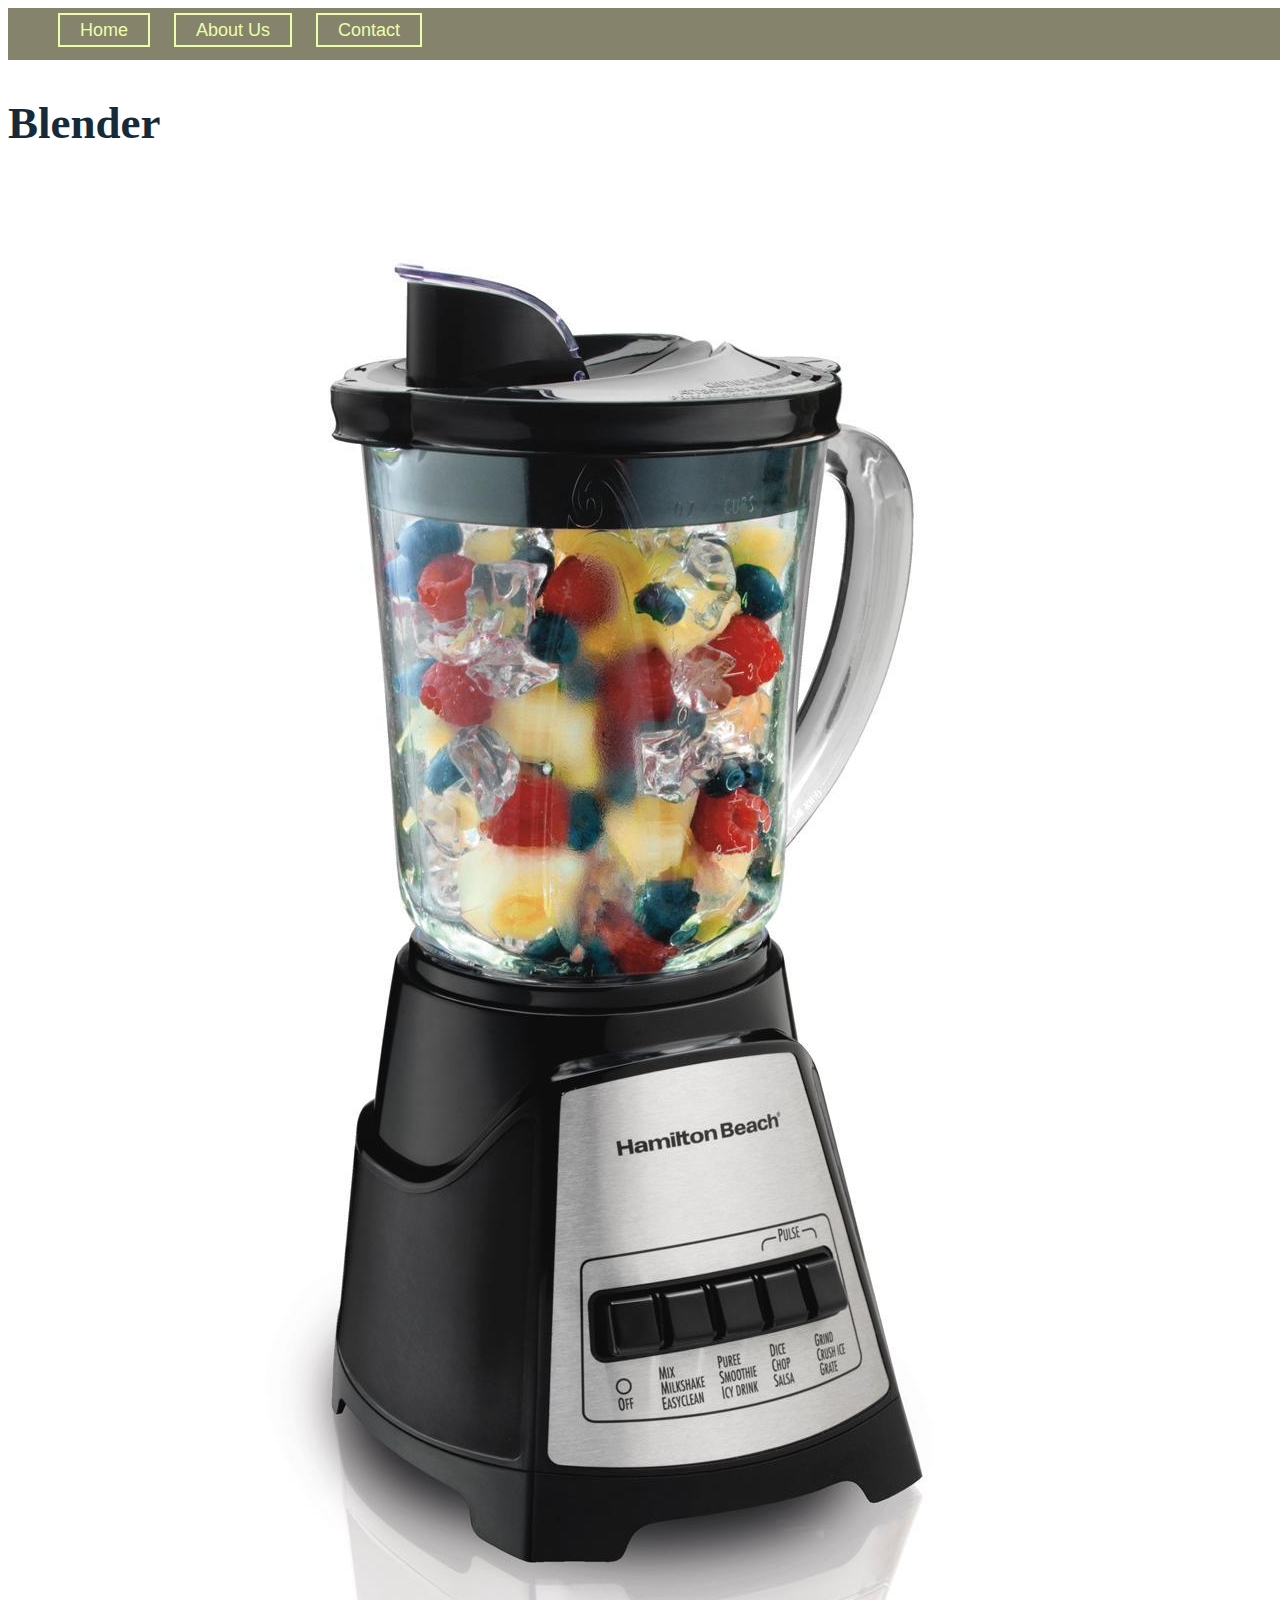
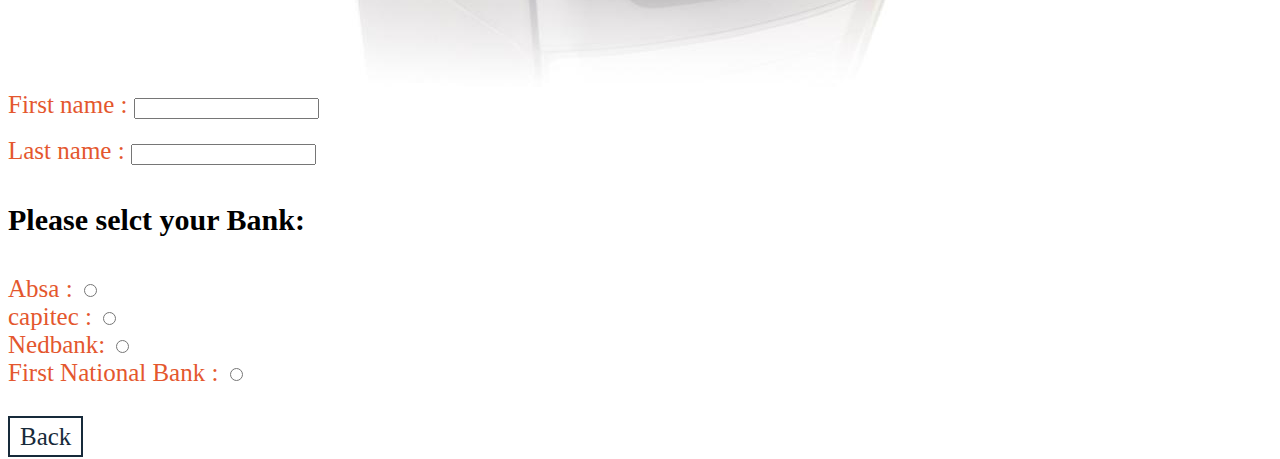
<file: payments-blender.html>
<!DOCTYPE html>
<html>
<head>
    <link rel="stylesheet" href="style.css">
</head>    
<body>
    <div id="menu">
        <a href="index.html">Home</a>
        <a href="about.html">About Us</a>
        <a href="contact.html">Contact</a>
    </div>

<h2>Blender</h2>
<img src="images-6/blender1.jpg"/>


<form>
    <label for="firstname">First name : </label><input type="text" id="firstname"/>
    <br/><br/>
    <label for="lastname">Last name : </label><input type="text" id="lastname"/>
    <br/> <br/>

    <p><b>Please selct your Bank:</b></p>
    <br/>
    <label for="Absa">Absa : </label>
    <input type="radio" id="Absa" name="Bank"/>
</br>
    <label for="Capitec">capitec : </label>
    <input type="radio" id="" name="Bank"/>
 </br>
    <label for="Nedbank">Nedbank: </label>
    <input type="radio" id="Nedbank" name="Bank"/>
</br>
    <label for="First National Bank">First National Bank : </label>
    <input type="radio" id="First NAtional Bank " name="Bank"/>

  </form>
</br></br>
  <a href="blender1.html">Back</a>
</body>
</html>
</file>
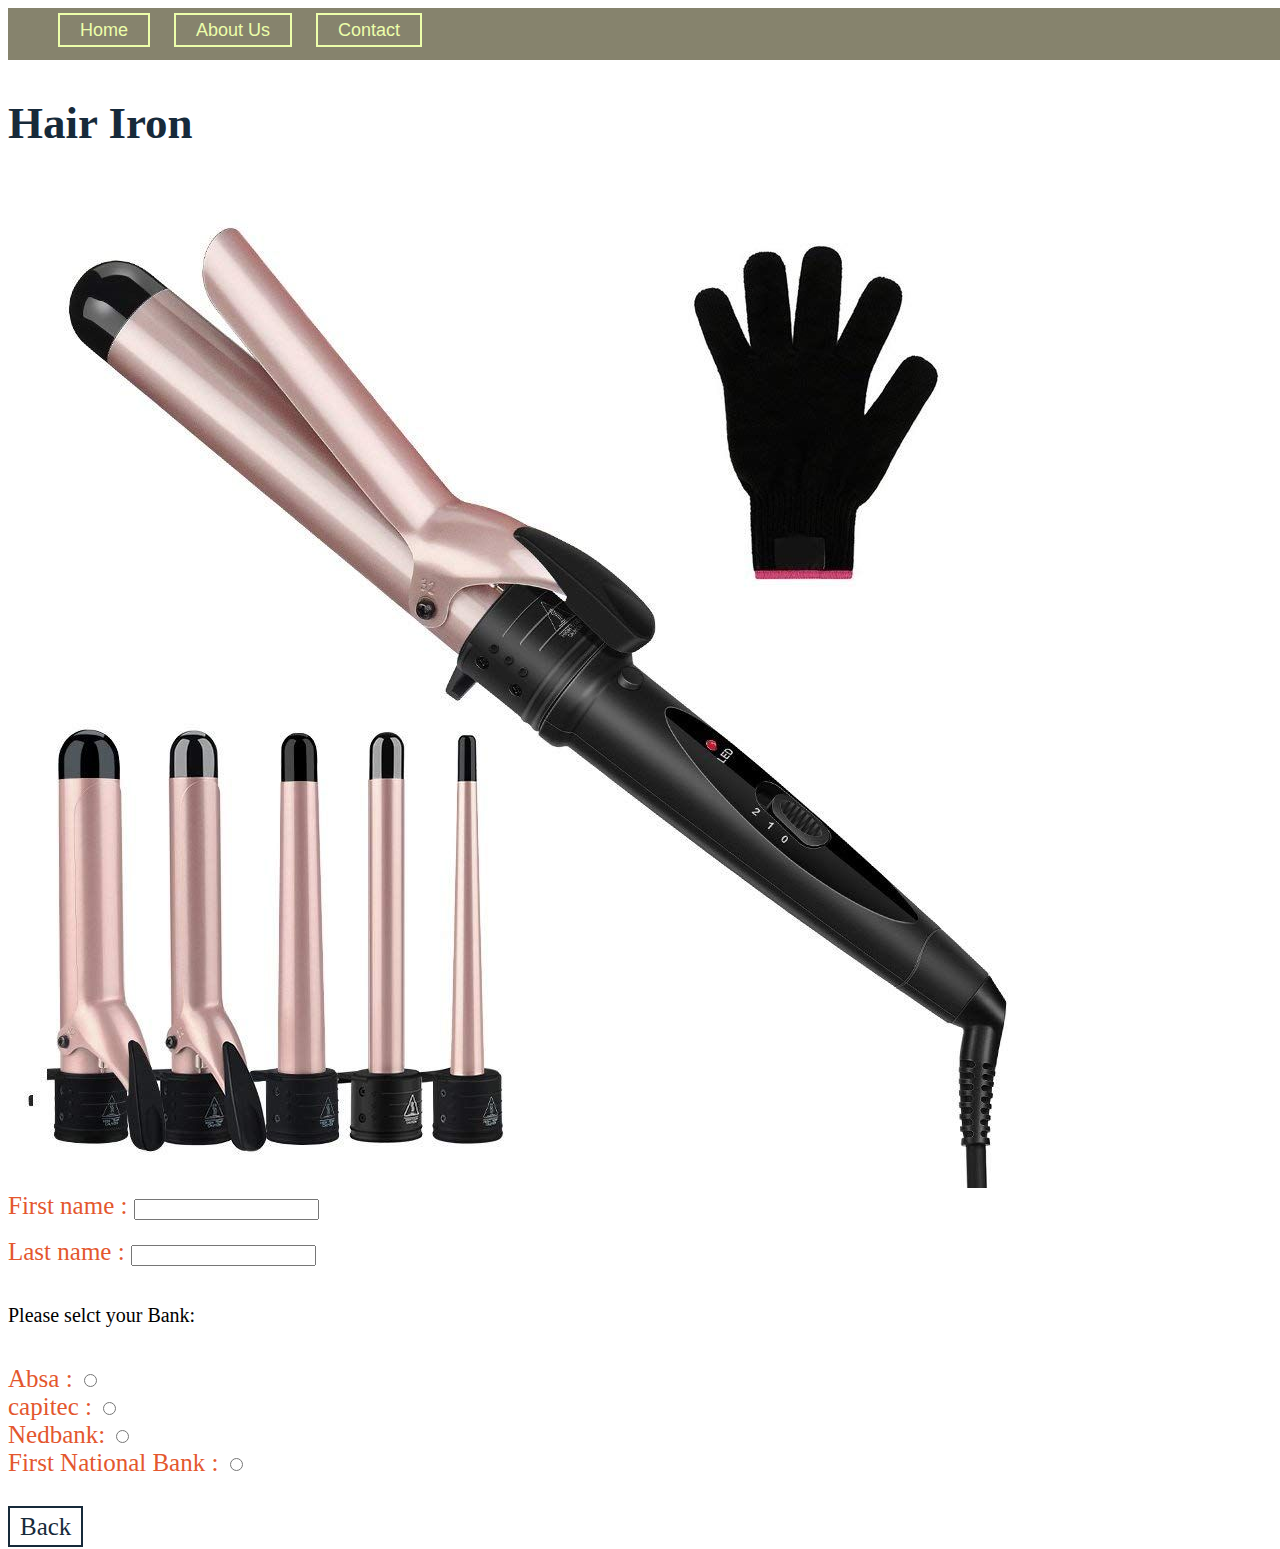
<file: payments-hair.html>
<!DOCTYPE html>
<html>
<head>
    <link rel="stylesheet" href="style.css">
</head>    
<body>
    <div id="menu">
        <a href="index.html">Home</a>
        <a href="about.html">About Us</a>
        <a href="contact.html">Contact</a>
    </div>

<h2>Hair Iron</h2>
<img src="images-6/hair2.jpg"/>


<form>
    <label for="firstname">First name : </label><input type="text" id="firstname"/>
    <br/><br/>
    <label for="lastname">Last name : </label><input type="text" id="lastname"/>
    <br/> <br/>
    
    <p>Please selct your Bank: </p>
    <br/>
    <label for="Absa">Absa : </label>
    <input type="radio" id="Absa" name="Bank"/>
</br>
    <label for="Capitec">capitec : </label>
    <input type="radio" id="" name="Bank"/>
 </br>
    <label for="Nedbank">Nedbank: </label>
    <input type="radio" id="Nedbank" name="Bank"/>
</br>
    <label for="First National Bank">First National Bank : </label>
    <input type="radio" id="First NAtional Bank " name="Bank"/>

  </form>
</br></br>
  <a href="hair2.html">Back</a>
</body>
</html>
</file>
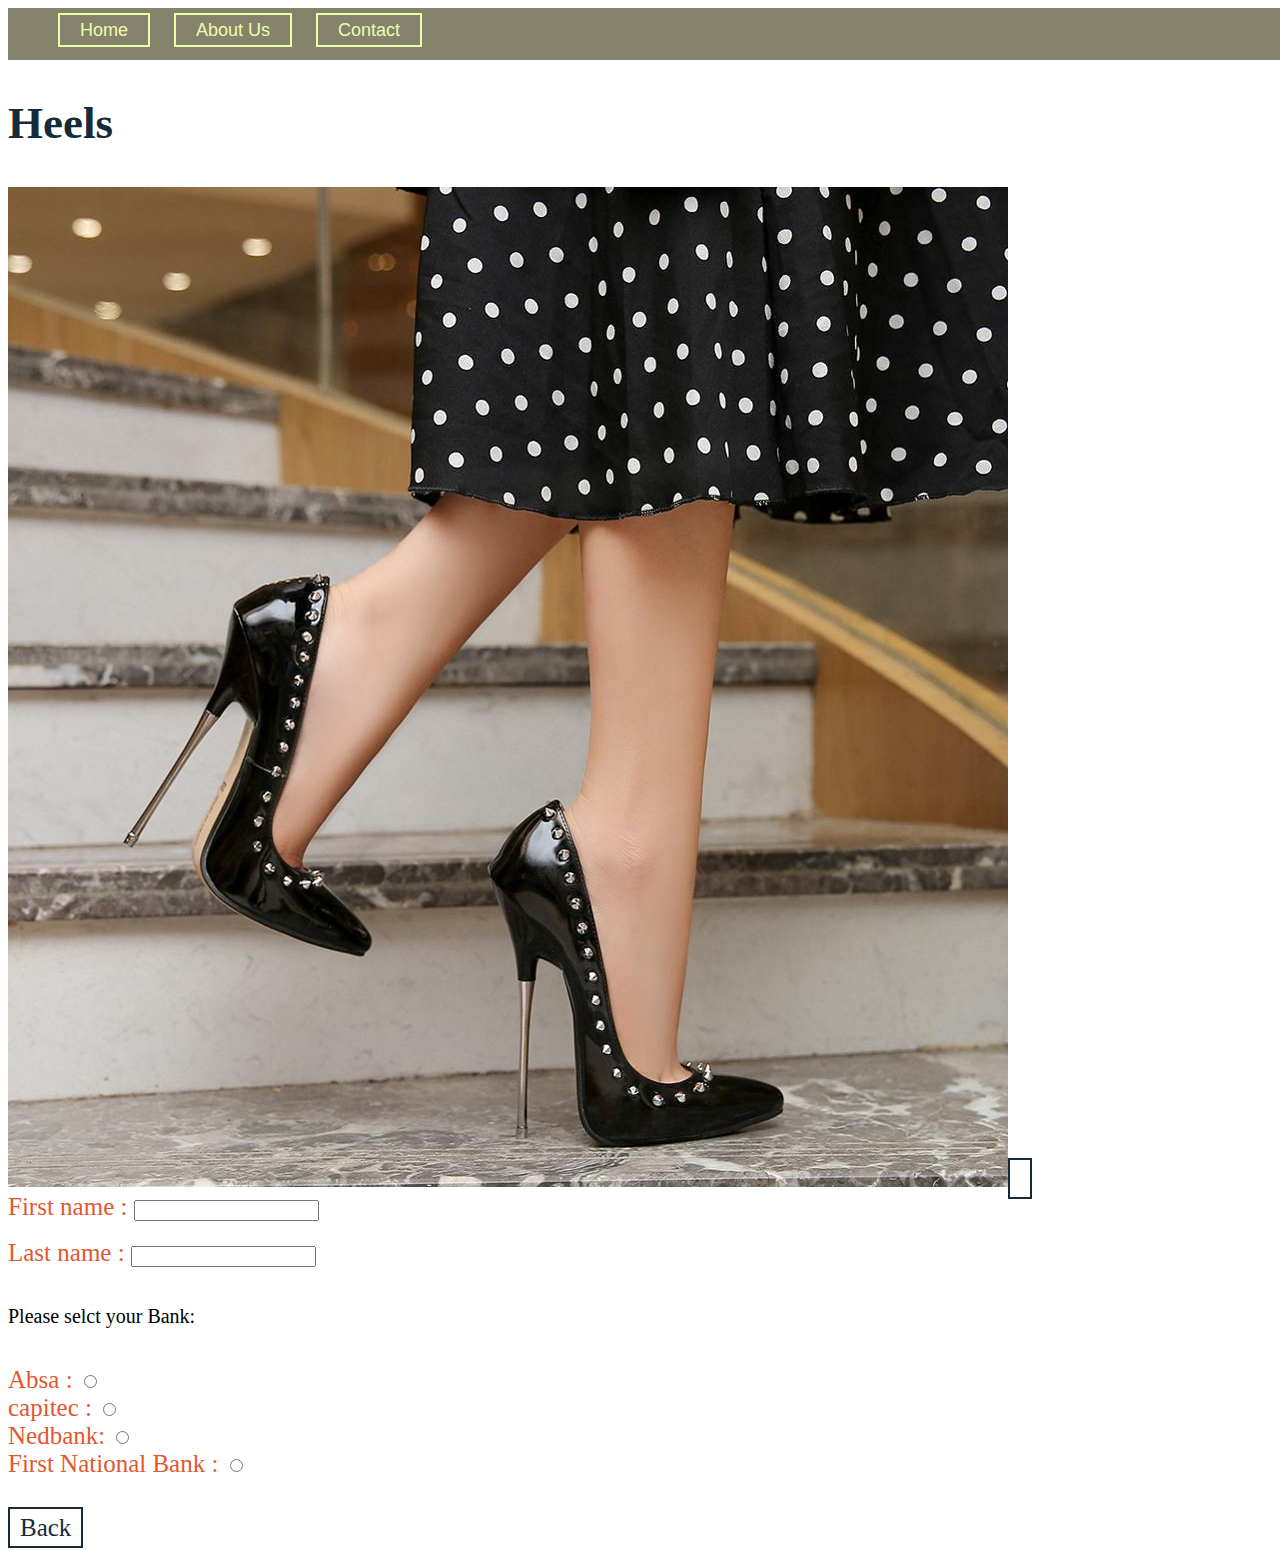
<file: payments-heels.html>
<!DOCTYPE html>
<html>
<head>
    <link rel="stylesheet" href="style.css">
</head>    
<body>
    <div id="menu">
        <a href="index.html">Home</a>
        <a href="about.html">About Us</a>
        <a href="contact.html">Contact</a>
    </div>

<h2>Heels</h2>
<img src="images-6/heel1.jpg"/>
<a href="heel1.html"></a>
</br>
<form>
    <label for="firstname">First name : </label><input type="text" id="firstname"/>
    <br/><br/>
    <label for="lastname">Last name : </label><input type="text" id="lastname"/>
    <br/> <br/>
    
    <p>Please selct your Bank: </p>
    <br/>
    <label for="Absa">Absa : </label>
    <input type="radio" id="Absa" name="Bank"/>
</br>
    <label for="Capitec">capitec : </label>
    <input type="radio" id="" name="Bank"/>
 </br>
    <label for="Nedbank">Nedbank: </label>
    <input type="radio" id="Nedbank" name="Bank"/>
</br>
    <label for="First National Bank">First National Bank : </label>
    <input type="radio" id="First NAtional Bank " name="Bank"/>

  </form>
</br></br>
  <a href="heel1.html">Back</a>
</body>
</html>
</file>
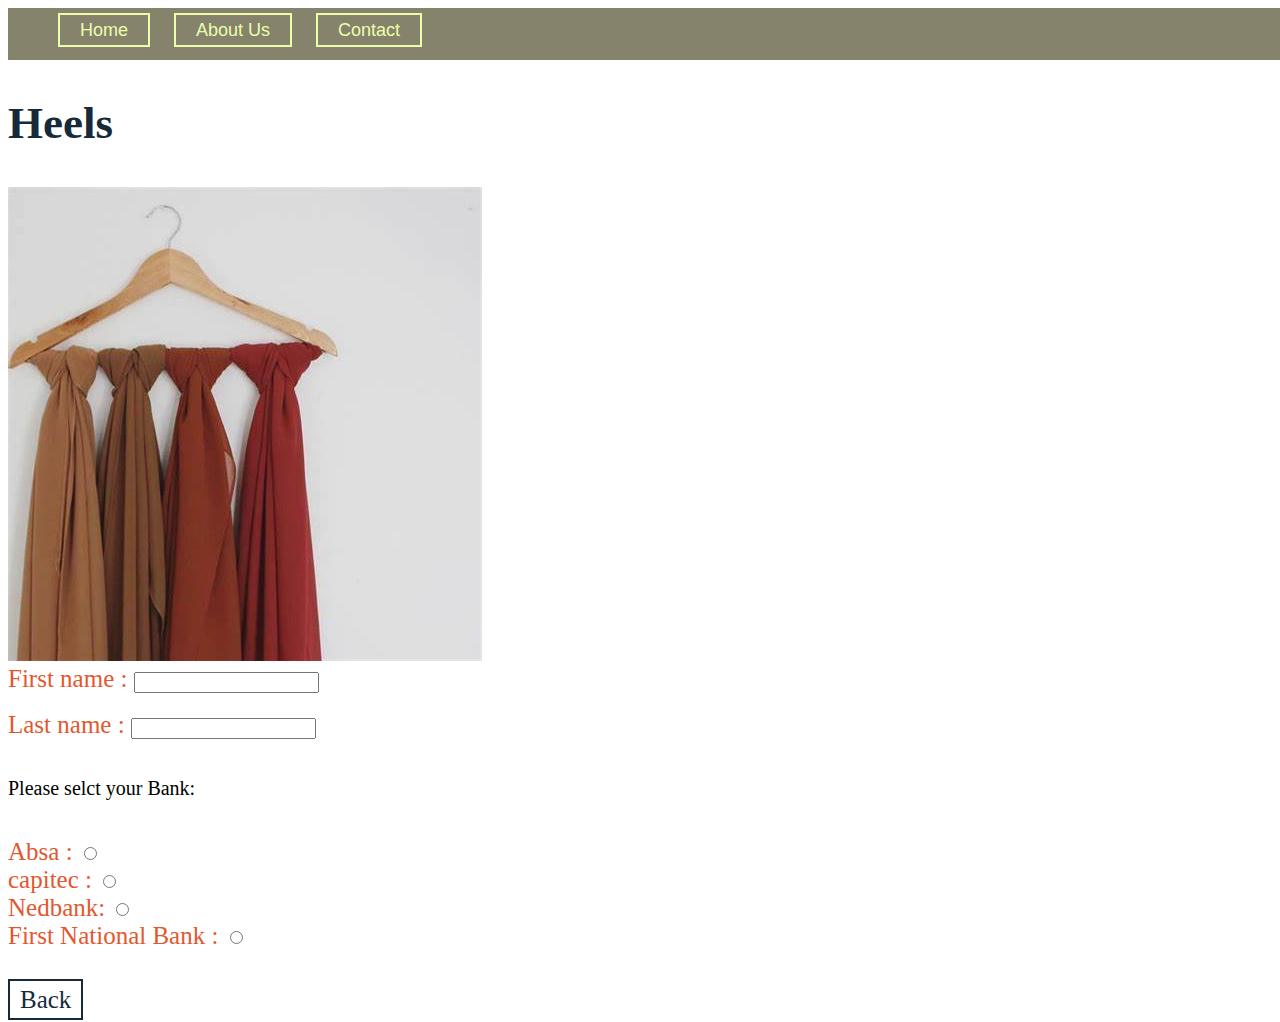
<file: payments-hijab.html>
<!DOCTYPE html>
<html>
<head>
    <link rel="stylesheet" href="style.css">
</head>    
<body>
    <div id="menu">
        <a href="index.html">Home</a>
        <a href="about.html">About Us</a>
        <a href="contact.html">Contact</a>
    </div>

<h2>Heels</h2>
<img src="images-6/hijab2.jfif"/>

</br>
<form>
    <label for="firstname">First name : </label><input type="text" id="firstname"/>
    <br/><br/>
    <label for="lastname">Last name : </label><input type="text" id="lastname"/>
    <br/> <br/>
    
    <p>Please selct your Bank: </p>
    <br/>
    <label for="Absa">Absa : </label>
    <input type="radio" id="Absa" name="Bank"/>
</br>
    <label for="Capitec">capitec : </label>
    <input type="radio" id="" name="Bank"/>
 </br>
    <label for="Nedbank">Nedbank: </label>
    <input type="radio" id="Nedbank" name="Bank"/>
</br>
    <label for="First National Bank">First National Bank : </label>
    <input type="radio" id="First NAtional Bank " name="Bank"/>

  </form>
</br></br>
  <a href="hijab1.html">Back</a>
</body>
</html>
</file>
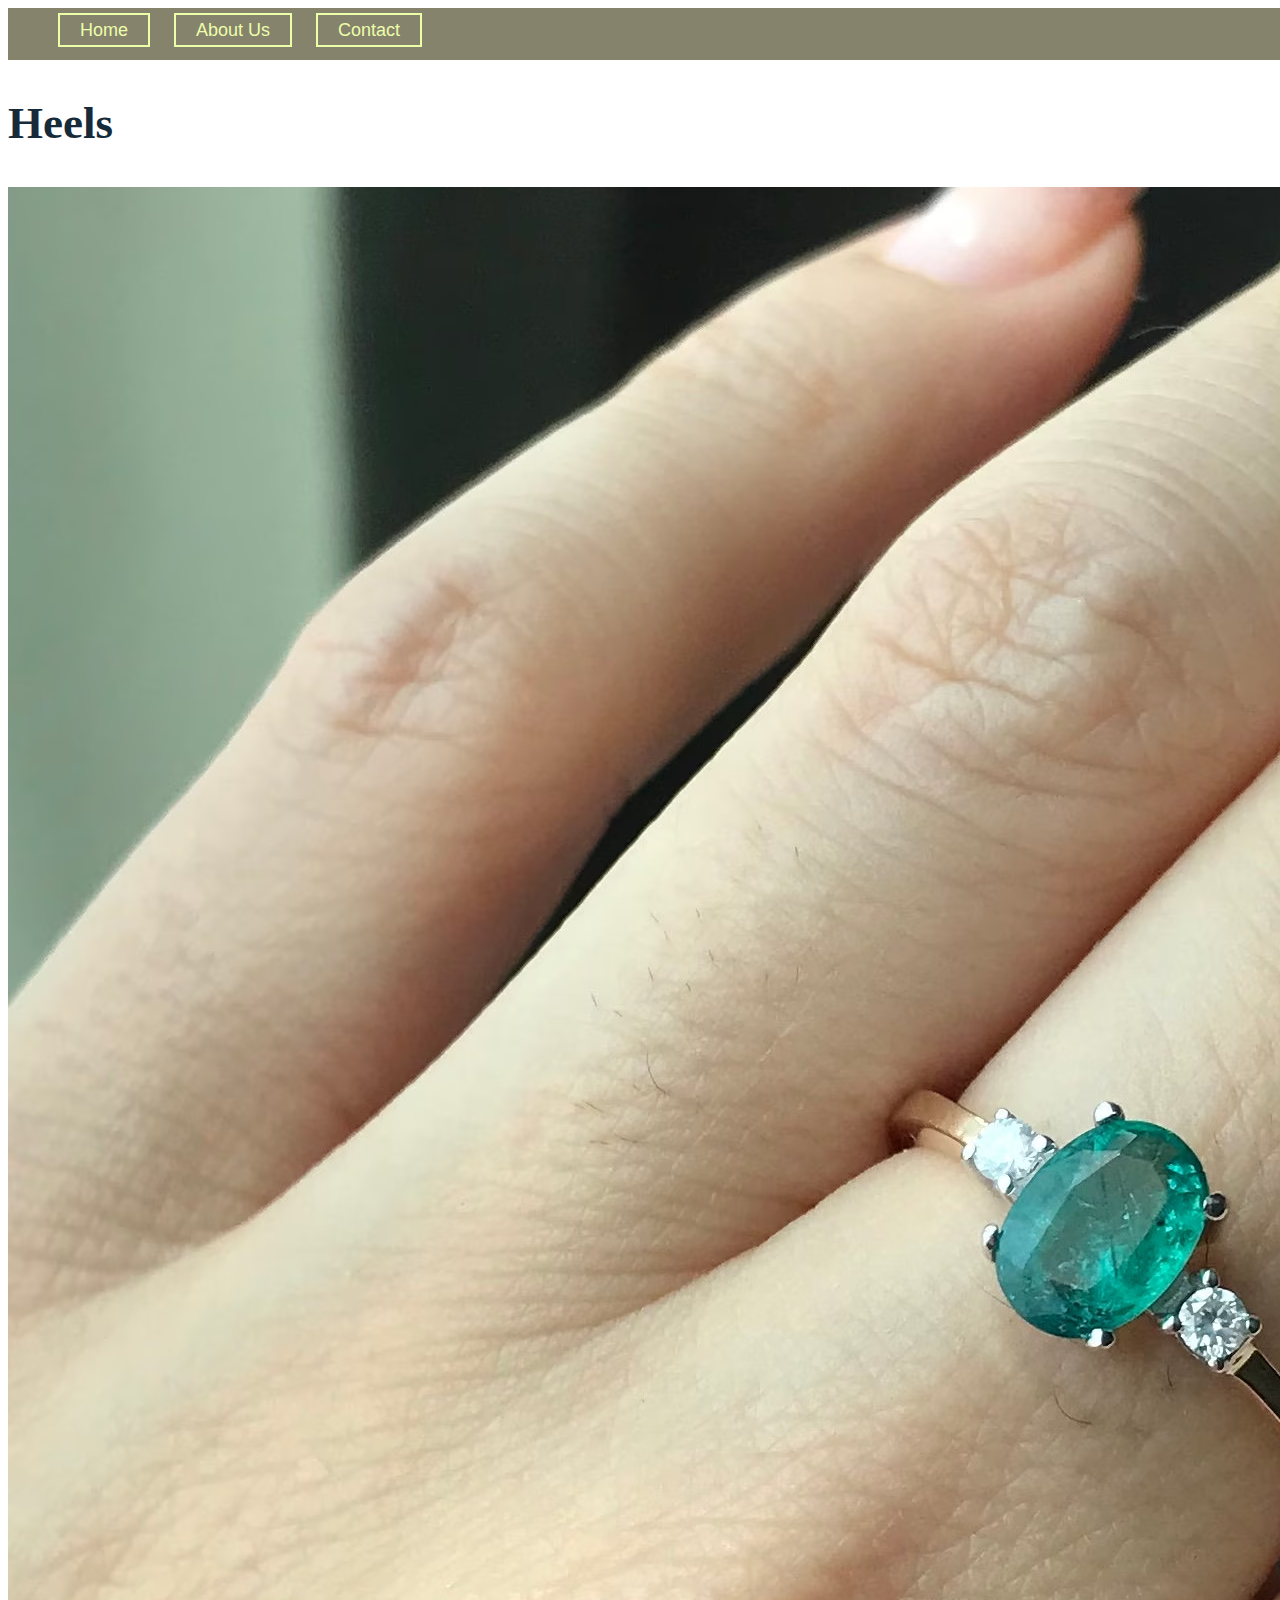
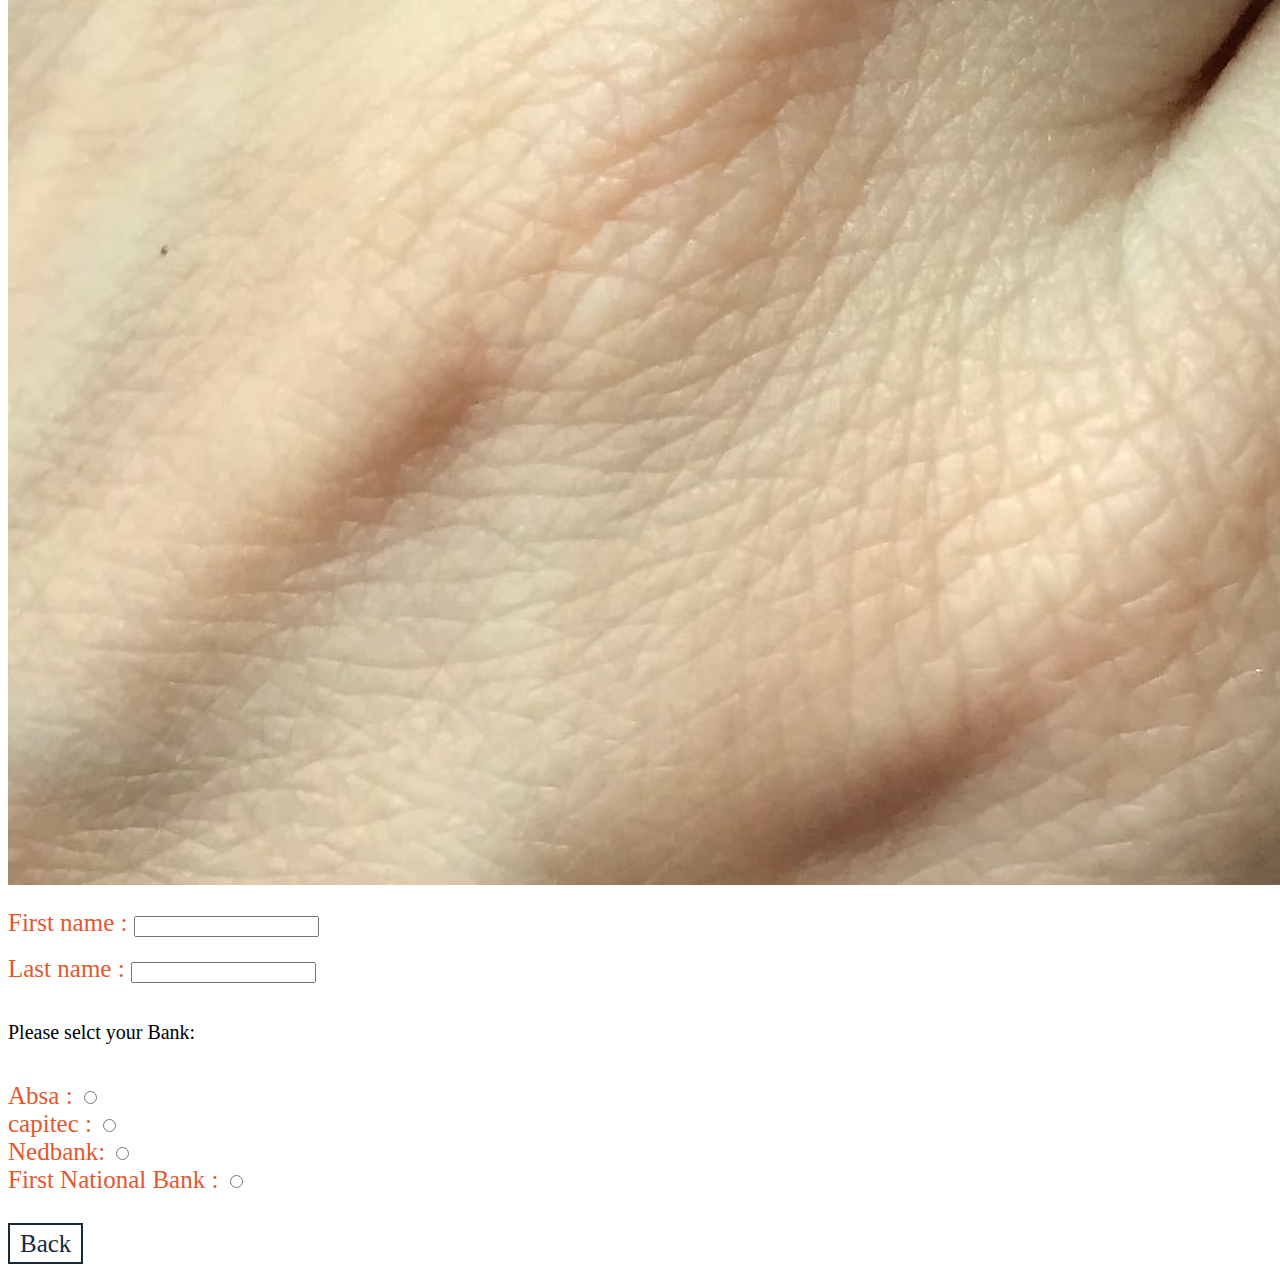
<file: payments-ring.html>
<!DOCTYPE html>
<html>
<head>
    <link rel="stylesheet" href="style.css">
</head>    
<body>
    <div id="menu">
        <a href="index.html">Home</a>
        <a href="about.html">About Us</a>
        <a href="contact.html">Contact</a>
    </div>

<h2>Heels</h2>
<img src="images-6/ring1.avif"/>
<a href="ring2.html"></a>
</br>
<form>
    <label for="firstname">First name : </label><input type="text" id="firstname"/>
    <br/><br/>
    <label for="lastname">Last name : </label><input type="text" id="lastname"/>
    <br/> <br/>
    
    <p>Please selct your Bank: </p>
    <br/>
    <label for="Absa">Absa : </label>
    <input type="radio" id="Absa" name="Bank"/>
</br>
    <label for="Capitec">capitec : </label>
    <input type="radio" id="" name="Bank"/>
 </br>
    <label for="Nedbank">Nedbank: </label>
    <input type="radio" id="Nedbank" name="Bank"/>
</br>
    <label for="First National Bank">First National Bank : </label>
    <input type="radio" id="First NAtional Bank " name="Bank"/>

  </form>
</br></br>
  <a href="ring2.html">Back</a>
</body>
</html>
</file>
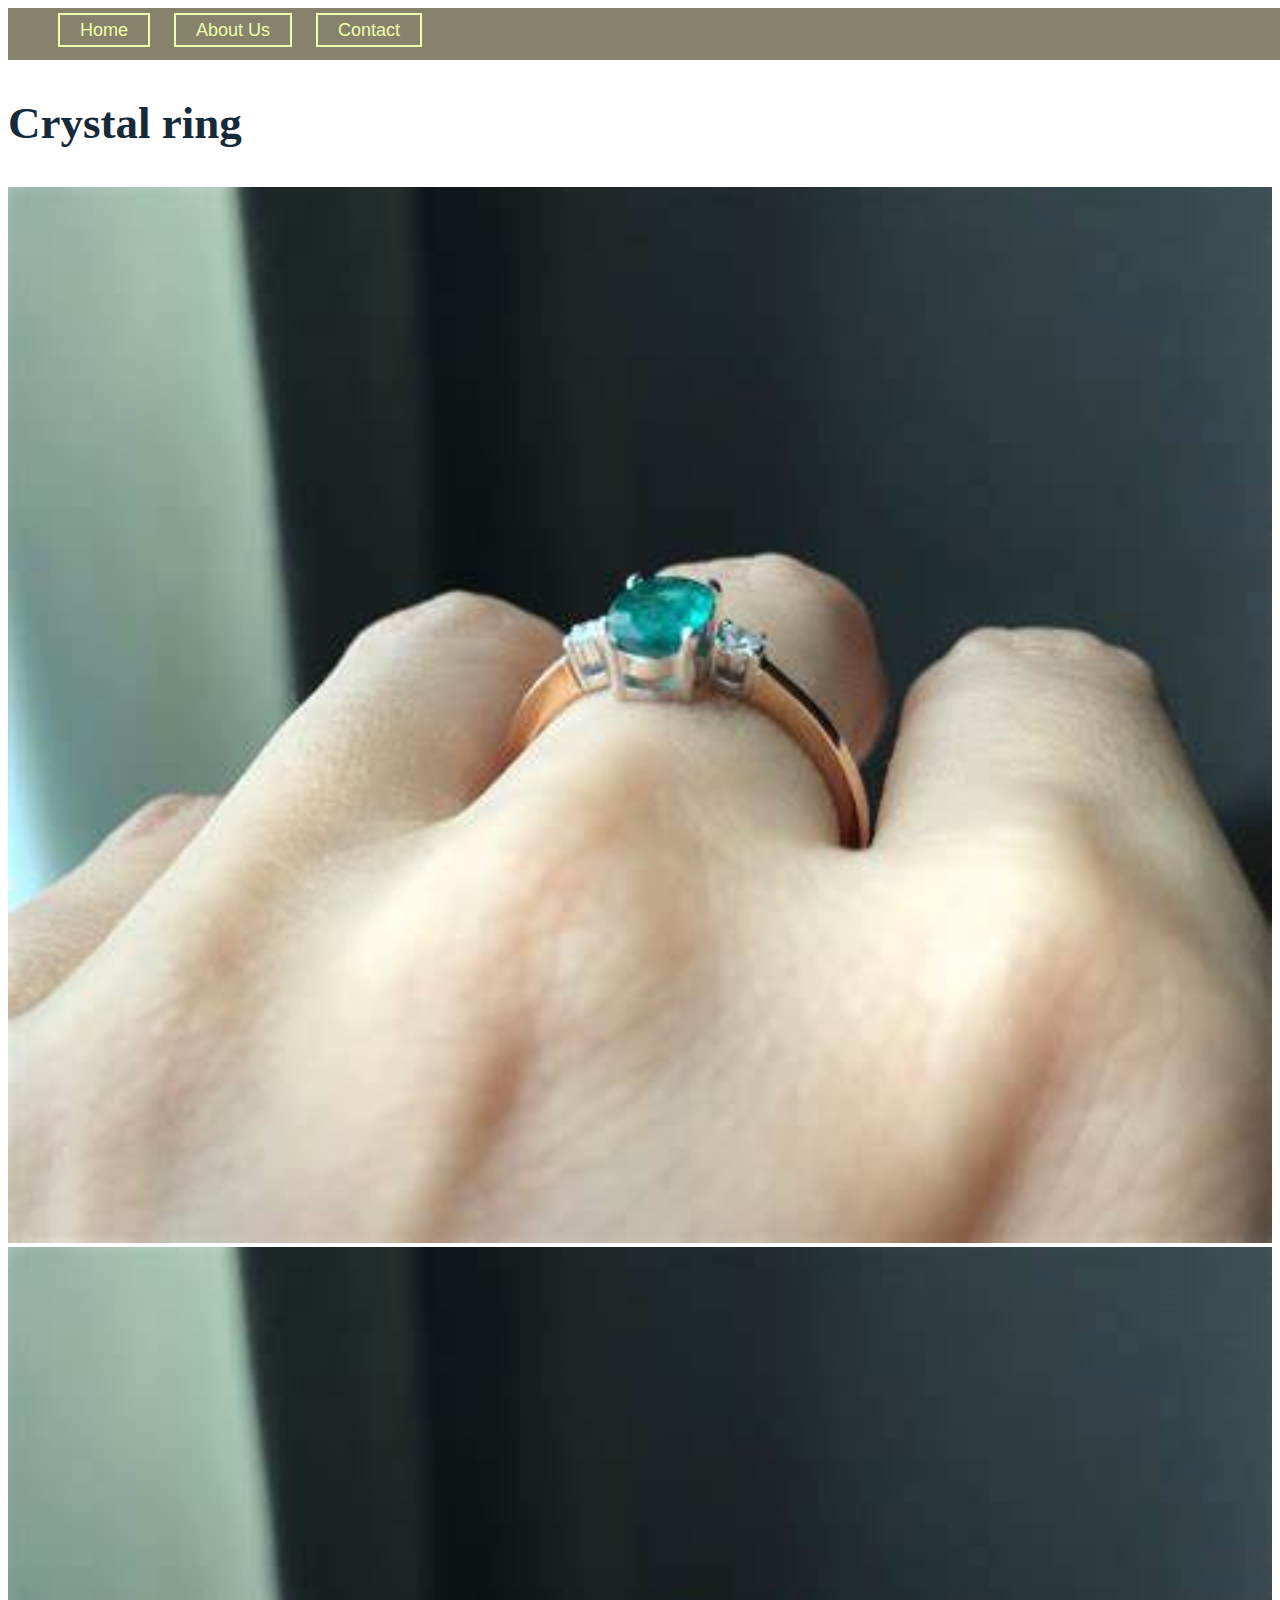
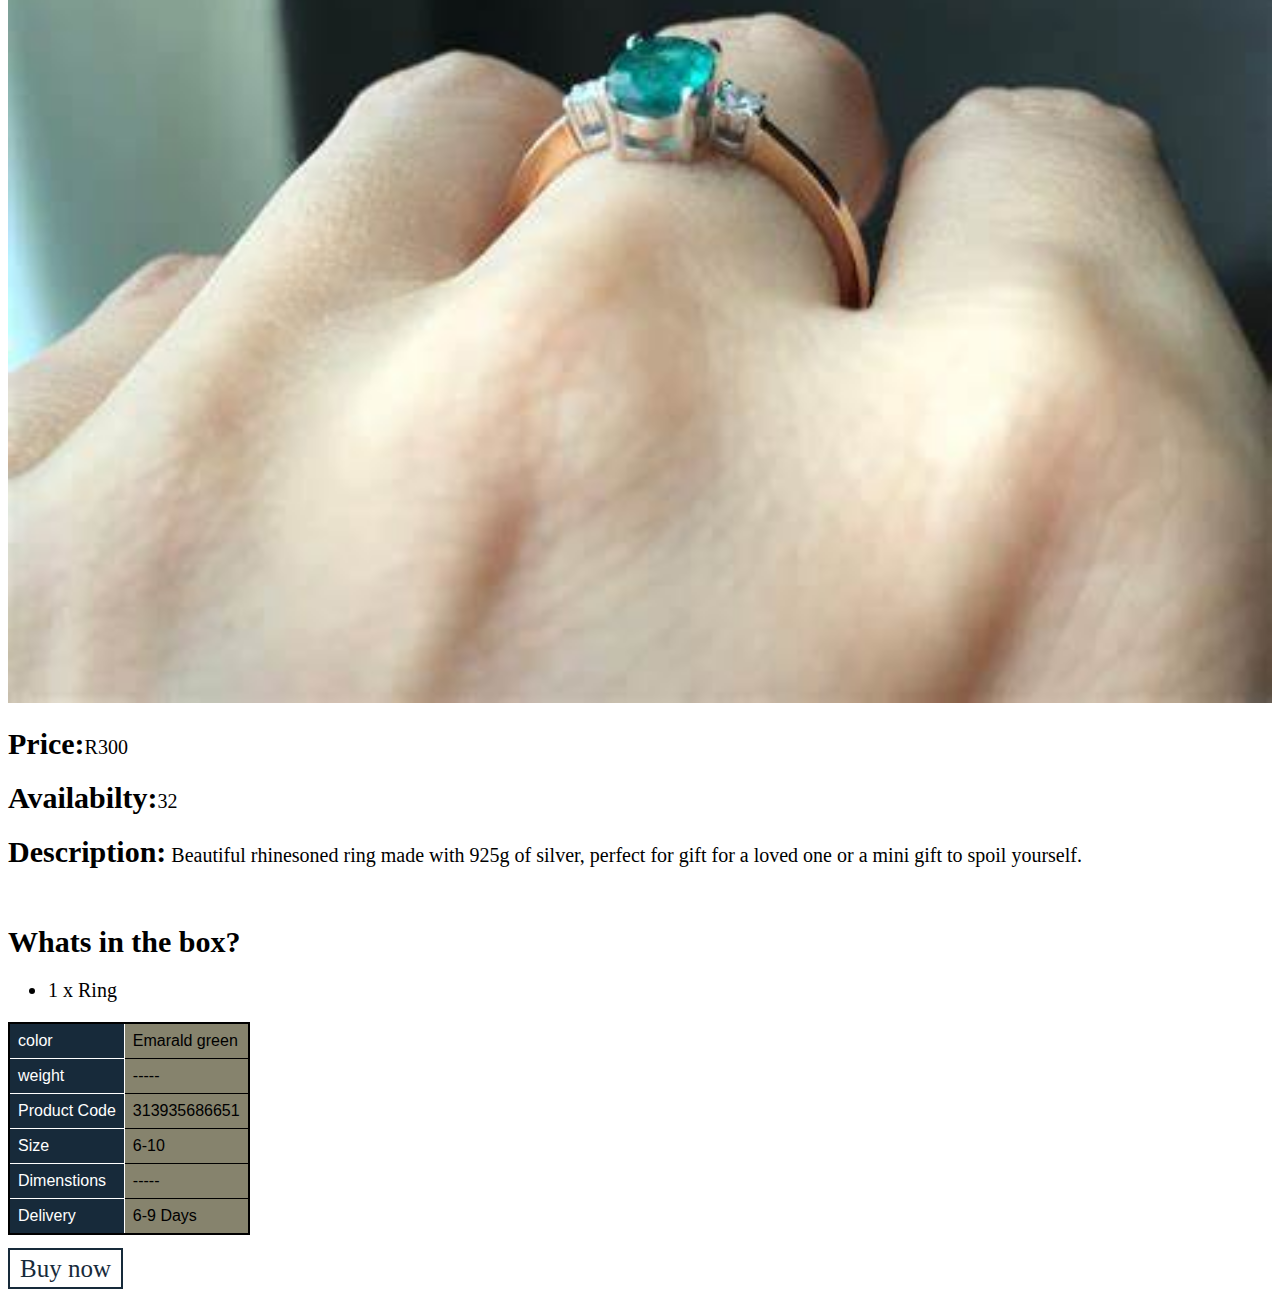
<file: ring2.html>
<!DOCTYPE html>

<html>
<head>
<link rel="stylesheet" href="style.css">
</head>
<body>
    <div id="menu">
        <a href="index.html">Home</a>
        <a href="about.html">About Us</a>
        <a href="contact.html">Contact</a>
    </div>

<h2>Crystal ring</h2>

<div class="gallery">
    <img src="images-6/ring2.jfif"/>
    <img src="images-6/ring2.jfif"/>
</div>

<p><b>Price:</b>R300</p>
<p><b>Availabilty:</b>32</p>
<p><b>Description:</b> Beautiful rhinesoned ring made with 925g of silver, perfect for gift for a loved one or a  mini gift to spoil yourself. </p>

</br></br>
<b>Whats in the box?</b>
<ul>
    <li>1 x Ring</li>
  
</ul>
<table border="1">
    <tr>
        <td>color</td>
        <td>Emarald green</td>
    </tr>
    
    <tr>
        <td>weight</td>
        <td>-----</td>
    </tr>
    
    <tr>
        <td>Product Code</td>
        <td>313935686651</td>
    </tr>
    
    <tr>
        <td>Size</td>
        <td>6-10</td>
    </tr>
    
    <tr>
    <td>Dimenstions</td>
    <td>-----</td>
    </tr>
    
    <tr>
    <td>Delivery</td>
    <td>6-9 Days </td>
    </tr>
    </table>
     </p>
     <a href="payments-ring.html">Buy now</a>
</body>
</html>
</file>
<file: style.css>
.gallery img{ width: 100%;}

#menu{width:100%;
    height:40px;
    background-color: #86836D;
    padding-top: 12px;
padding-left:30px;

}
  
    #menu a{
        color:#ECFEAA;
        font-family: Helvetica, sans-serif;
        font-size: 18px;
        text-decoration:none;
        font-weight: 800px;
        margin-left: 20px;
        padding-left: 20px;
        padding-right: 20px;
  }

  #menu a:hover{
    color: #E2DE84;
}
h1{color: #86836D;
font-size: 45px;}

h2{color:#172A3A; font-size: 45px;}
b{font-size:20px;}
p{font-size:20px;}
ul{font-size:20px ;}

table{border-collapse:collapse;
    font-family:Arial, Helvetica, sans-serif;
border-width: 2px;
border-style: solid;
border-color: black;
text-align: center;
background-color: black;
}

td {
    border: 1px solid ;
    padding: 8px;
    text-align: left;}

    td:nth-child(1) {
        background-color: #172A3A;
    color: #ffffff}

    td:nth-child(2) {
        background-color: #86836D;
    color: black}

    a {
        color: #172A3A;
    font-size:25px;
    text-decoration:none;
   border:2px solid;
  padding: 5px 10px;

}

a:hover{color:#E2DE84;}


label{font-size: 25px;
color: #E4572E}
b{font-size:30px}
</file>
